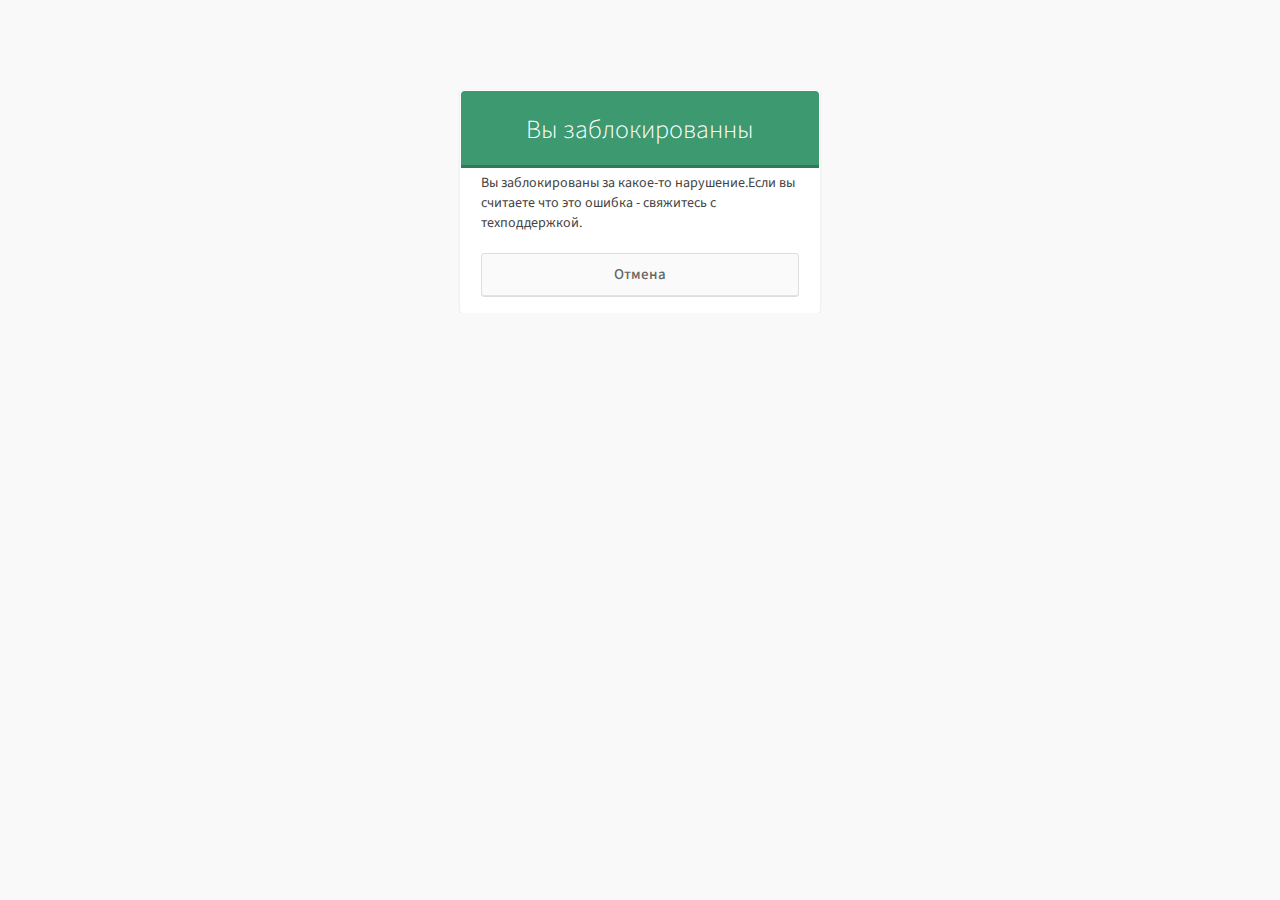
<file: AdminLTE/block.html>
<!DOCTYPE html>
<html class="">
    <head>
        <meta charset="UTF-8">
        <title>Вы заблокированы</title>
        <meta content='width=device-width, initial-scale=1, maximum-scale=1, user-scalable=no' name='viewport'>
        <!-- bootstrap 3.0.2 -->
        <link href="css/bootstrap.min.css" rel="stylesheet" type="text/css" />
        <!-- font Awesome -->
        <link href="css/font-awesome.min.css" rel="stylesheet" type="text/css" />
        <!-- Theme style -->
        <link href="css/AdminLTE.css" rel="stylesheet" type="text/css" />
        <link href="css/custom_main.css" rel="stylesheet" type="text/css" />

        <!-- HTML5 Shim and Respond.js IE8 support of HTML5 elements and media queries -->
        <!-- WARNING: Respond.js doesn't work if you view the page via file:// -->
        <!--[if lt IE 9]>
          <script src="https://oss.maxcdn.com/libs/html5shiv/3.7.0/html5shiv.js"></script>
          <script src="https://oss.maxcdn.com/libs/respond.js/1.3.0/respond.min.js"></script>
        <![endif]-->
    </head>
    <body class="">

        <div class="form-box form_box_custom" >
            <div class="header">Вы заблокированны</div>
            <form action="index.html" method="post">
                <div class="body ">
                    <p>Вы заблокированы за какое-то нарушение.Если вы считаете что это ошибка - свяжитесь с техподдержкой.</p>
                </div>
                <div class="footer">                                                               
                    <button type="submit" class="btn  btn-default btn-block ">Отмена</button>
                </div>
            </form>


        </div>


        <!-- jQuery 2.0.2 -->
        <script src="http://ajax.googleapis.com/ajax/libs/jquery/2.0.2/jquery.min.js"></script>
        <!-- Bootstrap -->
        <script src="js/bootstrap.min.js" type="text/javascript"></script>        

    </body>
</html>
</file>
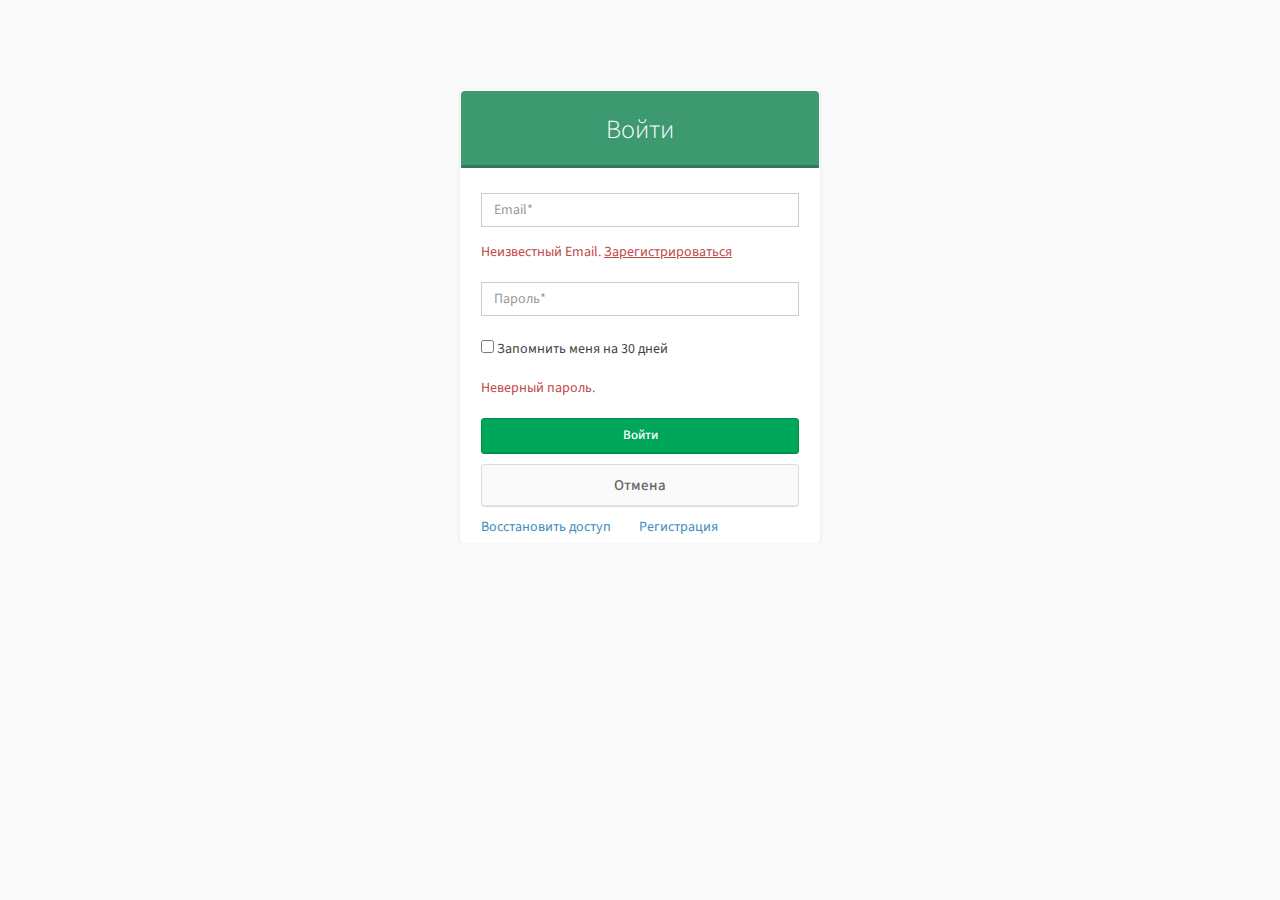
<file: AdminLTE/login.html>
<!DOCTYPE html>
<html class="">
    <head>
        <meta charset="UTF-8">
        <title>Log in</title>
        <meta content='width=device-width, initial-scale=1, maximum-scale=1, user-scalable=no' name='viewport'>
        <!-- bootstrap 3.0.2 -->
        <link href="css/bootstrap.min.css" rel="stylesheet" type="text/css" />
        <!-- font Awesome -->
        <link href="css/font-awesome.min.css" rel="stylesheet" type="text/css" />
        <!-- Theme style -->
        <link href="css/AdminLTE.css" rel="stylesheet" type="text/css" />
        <link href="css/custom_main.css" rel="stylesheet" type="text/css" />

        <!-- HTML5 Shim and Respond.js IE8 support of HTML5 elements and media queries -->
        <!-- WARNING: Respond.js doesn't work if you view the page via file:// -->
        <!--[if lt IE 9]>
          <script src="https://oss.maxcdn.com/libs/html5shiv/3.7.0/html5shiv.js"></script>
          <script src="https://oss.maxcdn.com/libs/respond.js/1.3.0/respond.min.js"></script>
        <![endif]-->
    </head>
    <body class="">

        <div class="form-box form_box_custom" >
            <div class="header">Войти</div>
            <form action="index.html" method="post">
                <div class="body ">
                    <div class="form-group">
                        <input type="text" name="userid" class="form-control" placeholder="Email*"/>
                    </div>
                    <p class="error">Неизвестный Email. <a href="#">Зарегистрироваться</a></p>
                    <div class="form-group">
                        <input type="password" name="password" class="form-control" placeholder="Пароль*"/>
                    </div>          
                    <div class="form-group">
                        <input type="checkbox" name="remember_me"/> Запомнить меня на 30 дней
                    </div>
                    <p class="error">Неверный пароль.</p>

                </div>
                <div class="footer">                                                               
                    <button type="submit" class="btn btn-success btn-sm btn-block ">Войти</button>  
                    <button type="submit" class="btn  btn-default btn-block ">Отмена</button>  

                    <a href="#" class="restore_access">Восстановить доступ</a>
                    <a href="register.html" class="text-center">Регистрация</a>
                </div>
            </form>


        </div>


        <!-- jQuery 2.0.2 -->
        <script src="http://ajax.googleapis.com/ajax/libs/jquery/2.0.2/jquery.min.js"></script>
        <!-- Bootstrap -->
        <script src="js/bootstrap.min.js" type="text/javascript"></script>        

    </body>
</html>
</file>
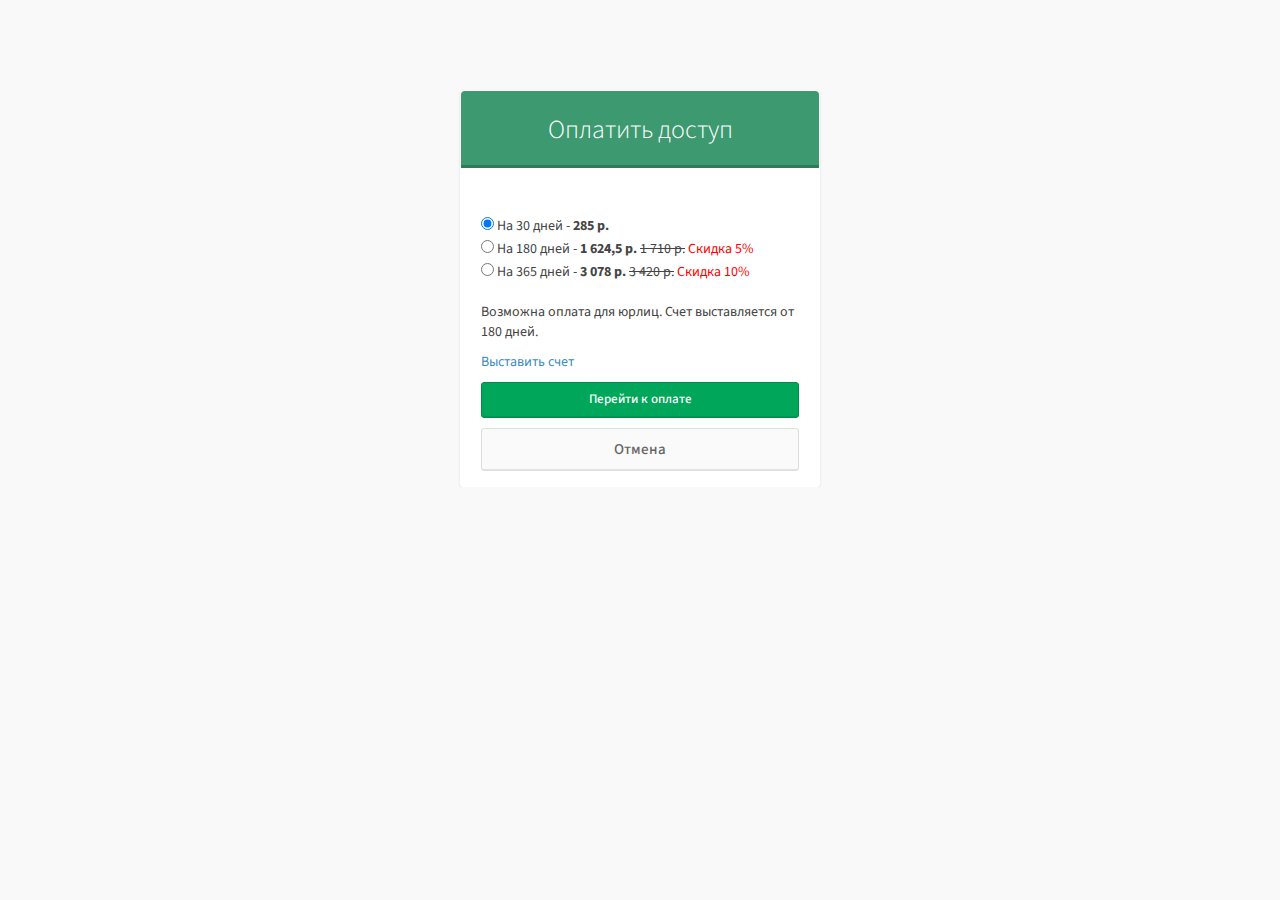
<file: AdminLTE/payment.html>
<!DOCTYPE html>
<html class="">
    <head>
        <meta charset="UTF-8">
        <title>Оплатить доступ</title>
        <meta content='width=device-width, initial-scale=1, maximum-scale=1, user-scalable=no' name='viewport'>
        <!-- bootstrap 3.0.2 -->
        <link href="css/bootstrap.min.css" rel="stylesheet" type="text/css" />
        <!-- font Awesome -->
        <link href="css/font-awesome.min.css" rel="stylesheet" type="text/css" />
        <!-- Theme style -->
        <link href="css/AdminLTE.css" rel="stylesheet" type="text/css" />
        <link href="css/custom_main.css" rel="stylesheet" type="text/css" />

        <!-- HTML5 Shim and Respond.js IE8 support of HTML5 elements and media queries -->
        <!-- WARNING: Respond.js doesn't work if you view the page via file:// -->
        <!--[if lt IE 9]>
          <script src="https://oss.maxcdn.com/libs/html5shiv/3.7.0/html5shiv.js"></script>
          <script src="https://oss.maxcdn.com/libs/respond.js/1.3.0/respond.min.js"></script>
        <![endif]-->
    </head>
    <body class="">

        <div class="form-box form_box_custom" >
            <div class="header">Оплатить доступ</div>
            <form action="index.html" method="post">
                <div class="body ">
                   <br><br>
                    
                        <input type="radio" name="gender" value="male" checked> На 30 дней - <strong>285 р.</strong><br>
                        <input type="radio" name="gender" value="female"> На 180 дней - <strong>1 624,5 р.</strong> <strike>1 710 р.</strike> <span class="red">Скидка 5%</span><br>
                        <input type="radio" name="gender" value="female"> На 365 дней - <strong>3 078 р.</strong> <strike>3 420 р.</strike> <span class="red">Скидка 10%</span><br><br>
                   
                    <p class="comment">Возможна оплата для юрлиц. Счет выставляется от 180 дней.</p>
                    <a href="#">Выставить счет</a>
                </div>
                <div class="footer">                                                               
                    <button type="submit" class="btn btn-success btn-sm btn-block ">Перейти к оплате</button>  
                    <button type="submit" class="btn  btn-default btn-block ">Отмена</button>
                </div>
            </form>


        </div>


        <!-- jQuery 2.0.2 -->
        <script src="http://ajax.googleapis.com/ajax/libs/jquery/2.0.2/jquery.min.js"></script>
        <!-- Bootstrap -->
        <script src="js/bootstrap.min.js" type="text/javascript"></script>        

    </body>
</html>
</file>
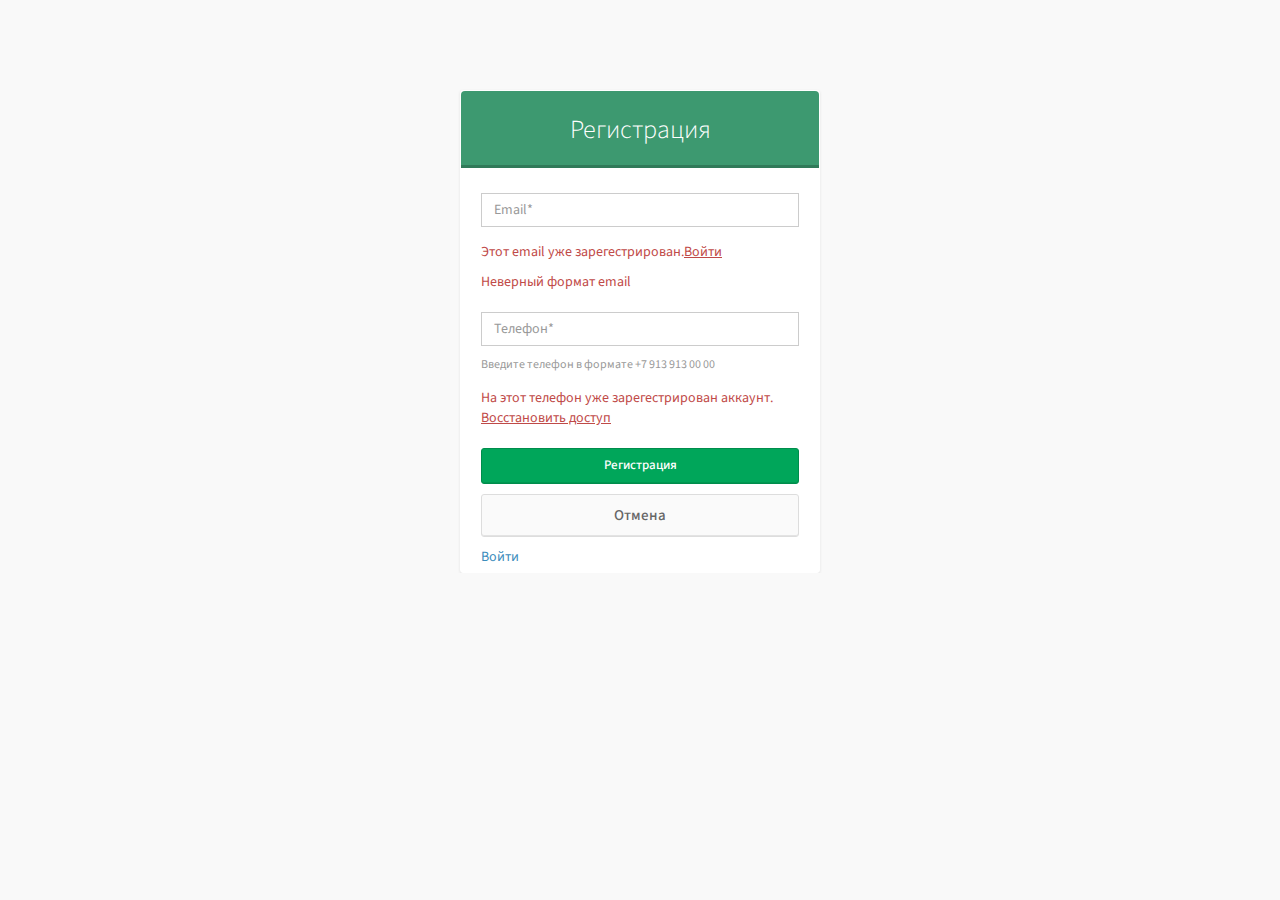
<file: AdminLTE/register.html>
<!DOCTYPE html>
<html class="">
    <head>
        <meta charset="UTF-8">
        <title>Регистрация</title>
        <meta content='width=device-width, initial-scale=1, maximum-scale=1, user-scalable=no' name='viewport'>
        <!-- bootstrap 3.0.2 -->
        <link href="css/bootstrap.min.css" rel="stylesheet" type="text/css" />
        <!-- font Awesome -->
        <link href="css/font-awesome.min.css" rel="stylesheet" type="text/css" />
        <!-- Theme style -->
        <link href="css/AdminLTE.css" rel="stylesheet" type="text/css" />
        <link href="css/custom_main.css" rel="stylesheet" type="text/css" />

        <!-- HTML5 Shim and Respond.js IE8 support of HTML5 elements and media queries -->
        <!-- WARNING: Respond.js doesn't work if you view the page via file:// -->
        <!--[if lt IE 9]>
          <script src="https://oss.maxcdn.com/libs/html5shiv/3.7.0/html5shiv.js"></script>
          <script src="https://oss.maxcdn.com/libs/respond.js/1.3.0/respond.min.js"></script>
        <![endif]-->
    </head>
    <body class="">

        <div class="form-box form_box_custom" >
            <div class="header">Регистрация</div>
            <form action="index.html" method="post">
                <div class="body ">
                    <div class="form-group">
                        <input type="text" name="userid" class="form-control" placeholder="Email*"/>
                    </div>
                    <p class="error">Этот email уже зарегестрирован.<a href="#">Войти</a></p>
                    <p class="error">Неверный формат email</p>

                    <div class="form-group">
                        <input type="password" name="password" class="form-control" placeholder="Телефон*"/>
                    <p class="settings_comments">Введите телефон в формате +7 913 913 00 00</p>
                    </div>          
                    <p class="error">На этот телефон уже зарегестрирован аккаунт. <a href="#">Восстановить доступ</a></p>
                </div>
                <div class="footer">                                                               
                    <button type="submit" class="btn btn-success btn-sm btn-block ">Регистрация</button>  
                    <button type="submit" class="btn  btn-default btn-block ">Отмена</button>  

                    <a href="#" class="">Войти</a>
                </div>
            </form>


        </div>


        <!-- jQuery 2.0.2 -->
        <script src="http://ajax.googleapis.com/ajax/libs/jquery/2.0.2/jquery.min.js"></script>
        <!-- Bootstrap -->
        <script src="js/bootstrap.min.js" type="text/javascript"></script>        

    </body>
</html>
</file>
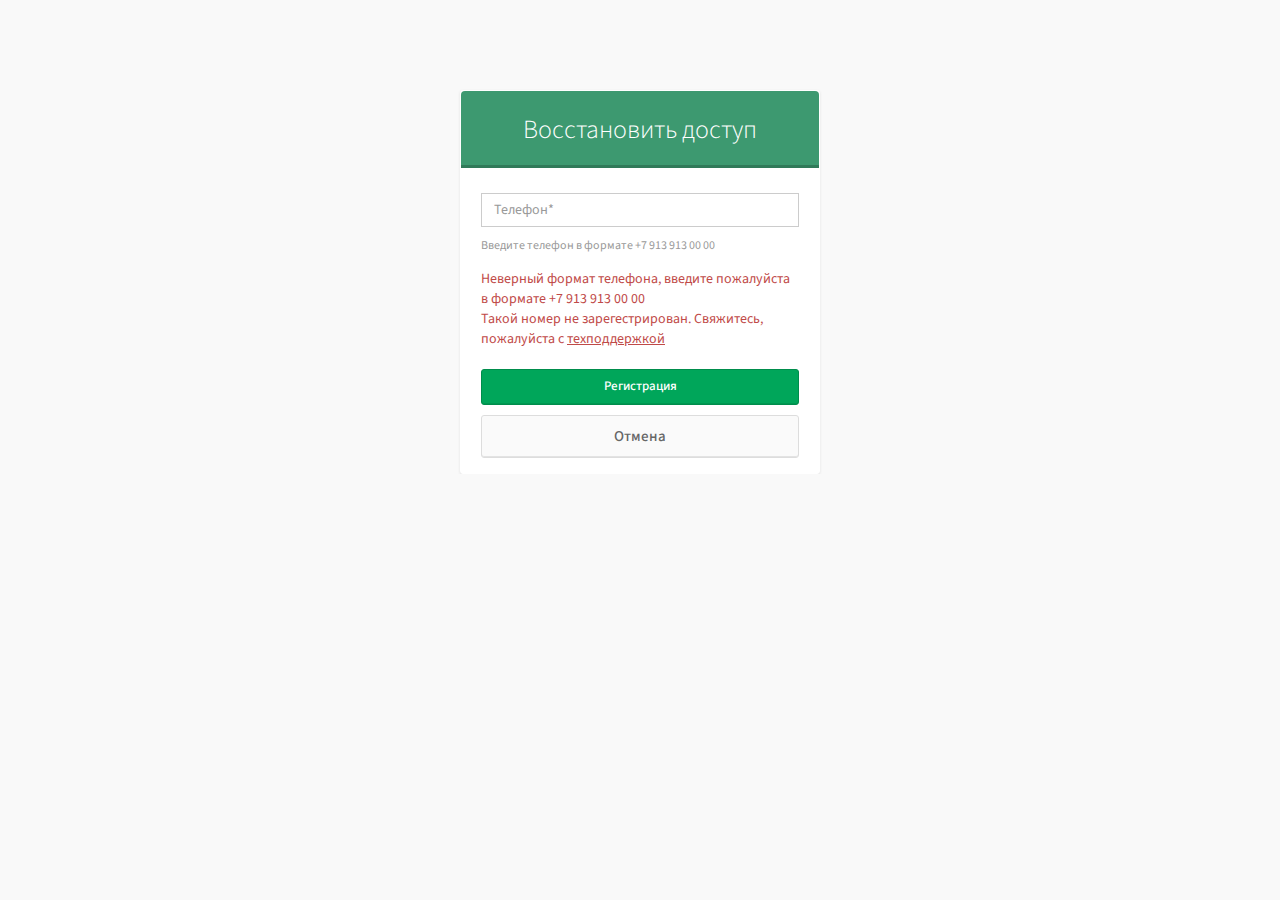
<file: AdminLTE/restore_access.html>
<!DOCTYPE html>
<html class="">
    <head>
        <meta charset="UTF-8">
        <title>Восстановить доступ</title>
        <meta content='width=device-width, initial-scale=1, maximum-scale=1, user-scalable=no' name='viewport'>
        <!-- bootstrap 3.0.2 -->
        <link href="css/bootstrap.min.css" rel="stylesheet" type="text/css" />
        <!-- font Awesome -->
        <link href="css/font-awesome.min.css" rel="stylesheet" type="text/css" />
        <!-- Theme style -->
        <link href="css/AdminLTE.css" rel="stylesheet" type="text/css" />
        <link href="css/custom_main.css" rel="stylesheet" type="text/css" />

        <!-- HTML5 Shim and Respond.js IE8 support of HTML5 elements and media queries -->
        <!-- WARNING: Respond.js doesn't work if you view the page via file:// -->
        <!--[if lt IE 9]>
          <script src="https://oss.maxcdn.com/libs/html5shiv/3.7.0/html5shiv.js"></script>
          <script src="https://oss.maxcdn.com/libs/respond.js/1.3.0/respond.min.js"></script>
        <![endif]-->
    </head>
    <body class="">

        <div class="form-box form_box_custom" >
            <div class="header">Восстановить доступ</div>
            <form action="index.html" method="post">
                <div class="body ">
                   
                    <div class="form-group">
                        <input type="password" name="tel" class="form-control" placeholder="Телефон*"/>
                    <p class="settings_comments">Введите телефон в формате +7 913 913 00 00</p>
                    </div>          
                    <div class="error">Неверный формат телефона, введите пожалуйста в формате +7 913 913 00 00</div>
                    <p class="error">Такой номер не зарегестрирован. Свяжитесь, пожалуйста с  <a href="#">техподдержкой</a></p>
                </div>
                <div class="footer">                                                               
                    <button type="submit" class="btn btn-success btn-sm btn-block ">Регистрация</button>  
                    <button type="submit" class="btn  btn-default btn-block ">Отмена</button>
                </div>
            </form>


        </div>


        <!-- jQuery 2.0.2 -->
        <script src="http://ajax.googleapis.com/ajax/libs/jquery/2.0.2/jquery.min.js"></script>
        <!-- Bootstrap -->
        <script src="js/bootstrap.min.js" type="text/javascript"></script>        

    </body>
</html>
</file>
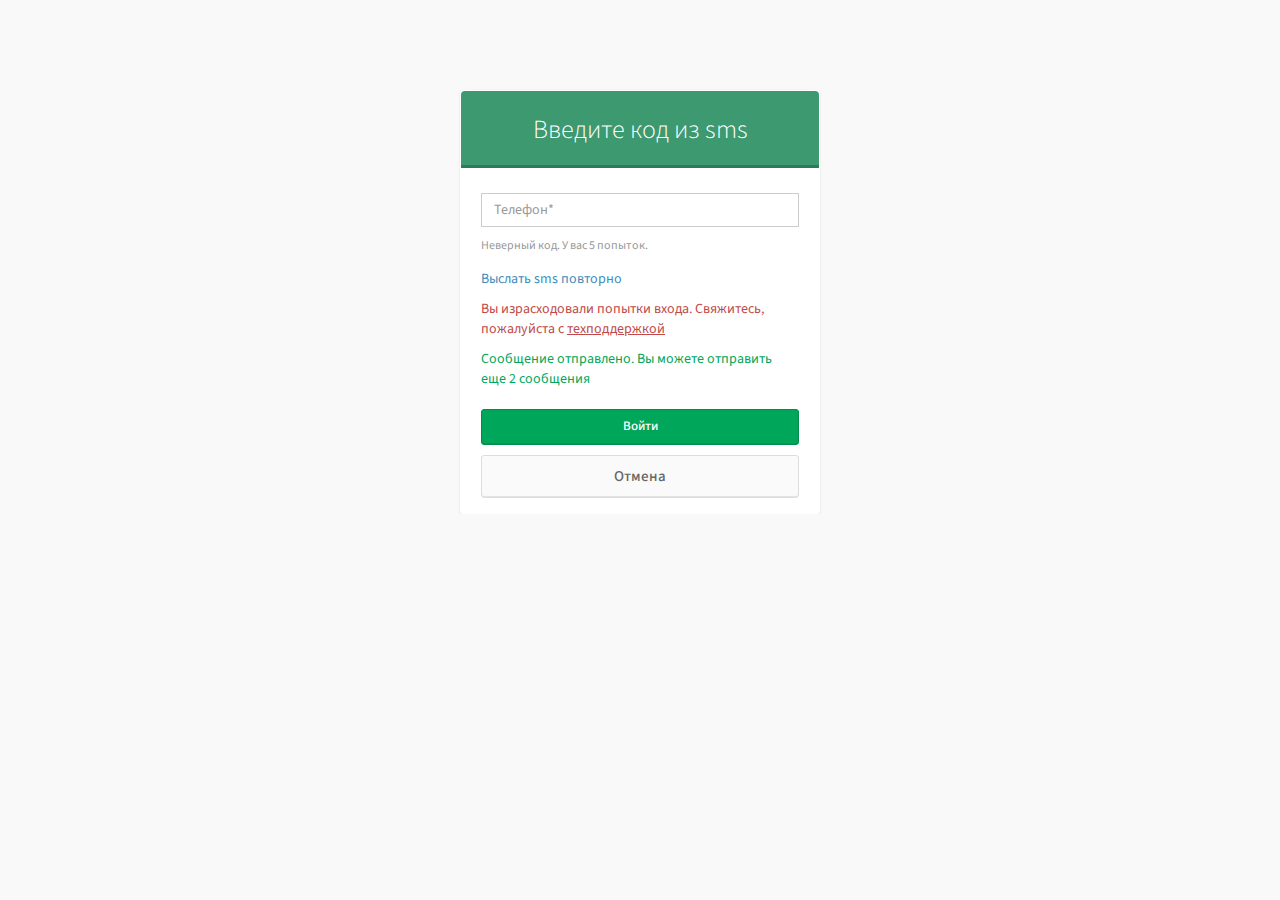
<file: AdminLTE/sms.html>
<!DOCTYPE html>
<html class="">
    <head>
        <meta charset="UTF-8">
        <title>Введите код из sms</title>
        <meta content='width=device-width, initial-scale=1, maximum-scale=1, user-scalable=no' name='viewport'>
        <!-- bootstrap 3.0.2 -->
        <link href="css/bootstrap.min.css" rel="stylesheet" type="text/css" />
        <!-- font Awesome -->
        <link href="css/font-awesome.min.css" rel="stylesheet" type="text/css" />
        <!-- Theme style -->
        <link href="css/AdminLTE.css" rel="stylesheet" type="text/css" />
        <link href="css/custom_main.css" rel="stylesheet" type="text/css" />

        <!-- HTML5 Shim and Respond.js IE8 support of HTML5 elements and media queries -->
        <!-- WARNING: Respond.js doesn't work if you view the page via file:// -->
        <!--[if lt IE 9]>
          <script src="https://oss.maxcdn.com/libs/html5shiv/3.7.0/html5shiv.js"></script>
          <script src="https://oss.maxcdn.com/libs/respond.js/1.3.0/respond.min.js"></script>
        <![endif]-->
    </head>
    <body class="">

        <div class="form-box form_box_custom" >
            <div class="header">Введите код из sms</div>
            <form action="index.html" method="post">
                <div class="body ">
                   
                    <div class="form-group">
                        <input type="password" name="tel" class="form-control" placeholder="Телефон*"/>
                    <p class="settings_comments">Неверный код. У вас 5 попыток.</p>
                    </div>    
                    <p><a href="#">Выслать sms повторно</a></p>
                    <p class="error">Вы израсходовали попытки входа. Свяжитесь, пожалуйста c <a href="#">техподдержкой</a></p>
                    <p class="success">Сообщение отправлено. Вы можете отправить еще 2 сообщения</p>
                </div>
                <div class="footer">                                                               
                    <button type="submit" class="btn btn-success btn-sm btn-block ">Войти</button>  
                    <button type="submit" class="btn  btn-default btn-block ">Отмена</button>
                </div>
            </form>


        </div>


        <!-- jQuery 2.0.2 -->
        <script src="http://ajax.googleapis.com/ajax/libs/jquery/2.0.2/jquery.min.js"></script>
        <!-- Bootstrap -->
        <script src="js/bootstrap.min.js" type="text/javascript"></script>        

    </body>
</html>
</file>
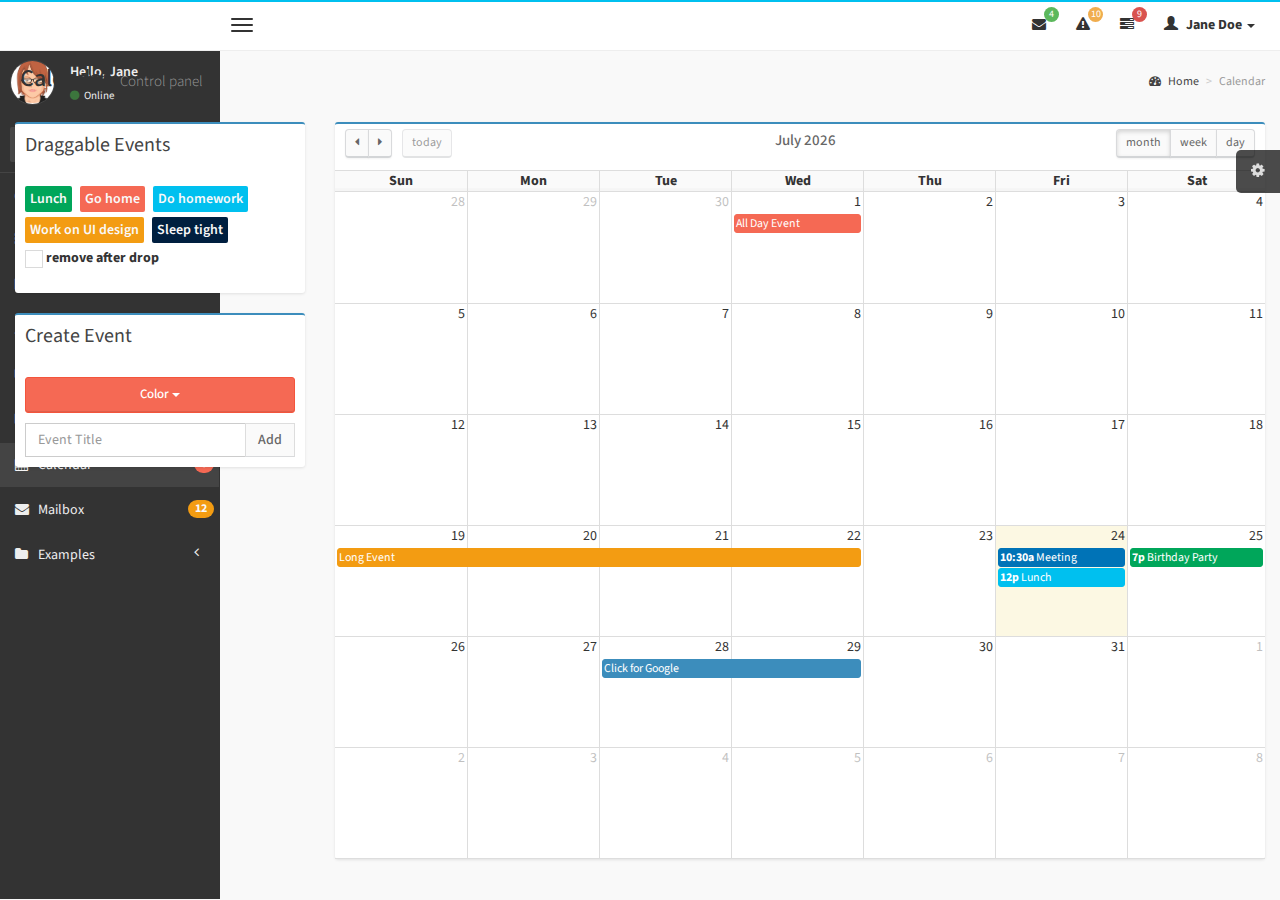
<file: AdminLTE/pages/calendar.html>
<!DOCTYPE html>
<html>
    <head>
        <meta charset="UTF-8">
        <title>AdminLTE | Calendar</title>
        <meta content='width=device-width, initial-scale=1, maximum-scale=1, user-scalable=no' name='viewport'>
        <!-- bootstrap 3.0.2 -->
        <link href="../css/bootstrap.min.css" rel="stylesheet" type="text/css" />
        <!-- font Awesome -->
        <link href="../css/font-awesome.min.css" rel="stylesheet" type="text/css" />
        <!-- Ionicons -->
        <link href="../css/ionicons.min.css" rel="stylesheet" type="text/css" />
        <!-- fullCalendar -->
        <link href="../css/fullcalendar/fullcalendar.css" rel="stylesheet" type="text/css" />
        <link href="../css/fullcalendar/fullcalendar.print.css" rel="stylesheet" type="text/css" media='print' />
        <!-- Theme style -->
        <link href="../css/AdminLTE.css" rel="stylesheet" type="text/css" />
        
        <!-- HTML5 Shim and Respond.js IE8 support of HTML5 elements and media queries -->
        <!-- WARNING: Respond.js doesn't work if you view the page via file:// -->
        <!--[if lt IE 9]>
          <script src="https://oss.maxcdn.com/libs/html5shiv/3.7.0/html5shiv.js"></script>
          <script src="https://oss.maxcdn.com/libs/respond.js/1.3.0/respond.min.js"></script>
        <![endif]-->
    </head>
    <body class="skin-black">
        <!-- header logo: style can be found in header.less -->
        <header class="header">
            <a href="../index.html" class="logo">
                <!-- Add the class icon to your logo image or logo icon to add the margining -->
                AdminLTE
            </a>
            <!-- Header Navbar: style can be found in header.less -->
            <nav class="navbar navbar-static-top" role="navigation">
                <!-- Sidebar toggle button-->
                <a href="#" class="navbar-btn sidebar-toggle" data-toggle="offcanvas" role="button">
                    <span class="sr-only">Toggle navigation</span>
                    <span class="icon-bar"></span>
                    <span class="icon-bar"></span>
                    <span class="icon-bar"></span>
                </a>
                <div class="navbar-right">
                    <ul class="nav navbar-nav">
                        <!-- Messages: style can be found in dropdown.less-->
                        <li class="dropdown messages-menu">
                            <a href="#" class="dropdown-toggle" data-toggle="dropdown">
                                <i class="fa fa-envelope"></i>
                                <span class="label label-success">4</span>
                            </a>
                            <ul class="dropdown-menu">
                                <li class="header">You have 4 messages</li>
                                <li>
                                    <!-- inner menu: contains the actual data -->
                                    <ul class="menu">
                                        <li><!-- start message -->
                                            <a href="#">
                                                <div class="pull-left">
                                                    <img src="../img/avatar3.png" class="img-circle" alt="User Image"/>
                                                </div>
                                                <h4>
                                                    Support Team
                                                    <small><i class="fa fa-clock-o"></i> 5 mins</small>
                                                </h4>
                                                <p>Why not buy a new awesome theme?</p>
                                            </a>
                                        </li><!-- end message -->
                                        <li>
                                            <a href="#">
                                                <div class="pull-left">
                                                    <img src="../img/avatar2.png" class="img-circle" alt="user image"/>
                                                </div>
                                                <h4>
                                                    AdminLTE Design Team
                                                    <small><i class="fa fa-clock-o"></i> 2 hours</small>
                                                </h4>
                                                <p>Why not buy a new awesome theme?</p>
                                            </a>
                                        </li>
                                        <li>
                                            <a href="#">
                                                <div class="pull-left">
                                                    <img src="../img/avatar.png" class="img-circle" alt="user image"/>
                                                </div>
                                                <h4>
                                                    Developers
                                                    <small><i class="fa fa-clock-o"></i> Today</small>
                                                </h4>
                                                <p>Why not buy a new awesome theme?</p>
                                            </a>
                                        </li>
                                        <li>
                                            <a href="#">
                                                <div class="pull-left">
                                                    <img src="../img/avatar2.png" class="img-circle" alt="user image"/>
                                                </div>
                                                <h4>
                                                    Sales Department
                                                    <small><i class="fa fa-clock-o"></i> Yesterday</small>
                                                </h4>
                                                <p>Why not buy a new awesome theme?</p>
                                            </a>
                                        </li>
                                        <li>
                                            <a href="#">
                                                <div class="pull-left">
                                                    <img src="../img/avatar.png" class="img-circle" alt="user image"/>
                                                </div>
                                                <h4>
                                                    Reviewers
                                                    <small><i class="fa fa-clock-o"></i> 2 days</small>
                                                </h4>
                                                <p>Why not buy a new awesome theme?</p>
                                            </a>
                                        </li>
                                    </ul>
                                </li>
                                <li class="footer"><a href="#">See All Messages</a></li>
                            </ul>
                        </li>
                        <!-- Notifications: style can be found in dropdown.less -->
                        <li class="dropdown notifications-menu">
                            <a href="#" class="dropdown-toggle" data-toggle="dropdown">
                                <i class="fa fa-warning"></i>
                                <span class="label label-warning">10</span>
                            </a>
                            <ul class="dropdown-menu">
                                <li class="header">You have 10 notifications</li>
                                <li>
                                    <!-- inner menu: contains the actual data -->
                                    <ul class="menu">
                                        <li>
                                            <a href="#">
                                                <i class="ion ion-ios7-people info"></i> 5 new members joined today
                                            </a>
                                        </li>
                                        <li>
                                            <a href="#">
                                                <i class="fa fa-warning danger"></i> Very long description here that may not fit into the page and may cause design problems
                                            </a>
                                        </li>
                                        <li>
                                            <a href="#">
                                                <i class="fa fa-users warning"></i> 5 new members joined
                                            </a>
                                        </li>

                                        <li>
                                            <a href="#">
                                                <i class="ion ion-ios7-cart success"></i> 25 sales made
                                            </a>
                                        </li>
                                        <li>
                                            <a href="#">
                                                <i class="ion ion-ios7-person danger"></i> You changed your username
                                            </a>
                                        </li>
                                    </ul>
                                </li>
                                <li class="footer"><a href="#">View all</a></li>
                            </ul>
                        </li>
                        <!-- Tasks: style can be found in dropdown.less -->
                        <li class="dropdown tasks-menu">
                            <a href="#" class="dropdown-toggle" data-toggle="dropdown">
                                <i class="fa fa-tasks"></i>
                                <span class="label label-danger">9</span>
                            </a>
                            <ul class="dropdown-menu">
                                <li class="header">You have 9 tasks</li>
                                <li>
                                    <!-- inner menu: contains the actual data -->
                                    <ul class="menu">
                                        <li><!-- Task item -->
                                            <a href="#">
                                                <h3>
                                                    Design some buttons
                                                    <small class="pull-right">20%</small>
                                                </h3>
                                                <div class="progress xs">
                                                    <div class="progress-bar progress-bar-aqua" style="width: 20%" role="progressbar" aria-valuenow="20" aria-valuemin="0" aria-valuemax="100">
                                                        <span class="sr-only">20% Complete</span>
                                                    </div>
                                                </div>
                                            </a>
                                        </li><!-- end task item -->
                                        <li><!-- Task item -->
                                            <a href="#">
                                                <h3>
                                                    Create a nice theme
                                                    <small class="pull-right">40%</small>
                                                </h3>
                                                <div class="progress xs">
                                                    <div class="progress-bar progress-bar-green" style="width: 40%" role="progressbar" aria-valuenow="20" aria-valuemin="0" aria-valuemax="100">
                                                        <span class="sr-only">40% Complete</span>
                                                    </div>
                                                </div>
                                            </a>
                                        </li><!-- end task item -->
                                        <li><!-- Task item -->
                                            <a href="#">
                                                <h3>
                                                    Some task I need to do
                                                    <small class="pull-right">60%</small>
                                                </h3>
                                                <div class="progress xs">
                                                    <div class="progress-bar progress-bar-red" style="width: 60%" role="progressbar" aria-valuenow="20" aria-valuemin="0" aria-valuemax="100">
                                                        <span class="sr-only">60% Complete</span>
                                                    </div>
                                                </div>
                                            </a>
                                        </li><!-- end task item -->
                                        <li><!-- Task item -->
                                            <a href="#">
                                                <h3>
                                                    Make beautiful transitions
                                                    <small class="pull-right">80%</small>
                                                </h3>
                                                <div class="progress xs">
                                                    <div class="progress-bar progress-bar-yellow" style="width: 80%" role="progressbar" aria-valuenow="20" aria-valuemin="0" aria-valuemax="100">
                                                        <span class="sr-only">80% Complete</span>
                                                    </div>
                                                </div>
                                            </a>
                                        </li><!-- end task item -->
                                    </ul>
                                </li>
                                <li class="footer">
                                    <a href="#">View all tasks</a>
                                </li>
                            </ul>
                        </li>
                        <!-- User Account: style can be found in dropdown.less -->
                        <li class="dropdown user user-menu">
                            <a href="#" class="dropdown-toggle" data-toggle="dropdown">
                                <i class="glyphicon glyphicon-user"></i>
                                <span>Jane Doe <i class="caret"></i></span>
                            </a>
                            <ul class="dropdown-menu">
                                <!-- User image -->
                                <li class="user-header bg-light-blue">
                                    <img src="../img/avatar3.png" class="img-circle" alt="User Image" />
                                    <p>
                                        Jane Doe - Web Developer
                                        <small>Member since Nov. 2012</small>
                                    </p>
                                </li>
                                <!-- Menu Body -->
                                <li class="user-body">
                                    <div class="col-xs-4 text-center">
                                        <a href="#">Followers</a>
                                    </div>
                                    <div class="col-xs-4 text-center">
                                        <a href="#">Sales</a>
                                    </div>
                                    <div class="col-xs-4 text-center">
                                        <a href="#">Friends</a>
                                    </div>
                                </li>
                                <!-- Menu Footer-->
                                <li class="user-footer">
                                    <div class="pull-left">
                                        <a href="#" class="btn btn-default btn-flat">Profile</a>
                                    </div>
                                    <div class="pull-right">
                                        <a href="#" class="btn btn-default btn-flat">Sign out</a>
                                    </div>
                                </li>
                            </ul>
                        </li>
                    </ul>
                </div>
            </nav>
        </header>
        <div class="wrapper row-offcanvas row-offcanvas-left">
            <!-- Left side column. contains the logo and sidebar -->
            <aside class="left-side sidebar-offcanvas">                
                <!-- sidebar: style can be found in sidebar.less -->
                <section class="sidebar">
                    <!-- Sidebar user panel -->
                    <div class="user-panel">
                        <div class="pull-left image">
                            <img src="../img/avatar3.png" class="img-circle" alt="User Image" />
                        </div>
                        <div class="pull-left info">
                            <p>Hello, Jane</p>

                            <a href="#"><i class="fa fa-circle text-success"></i> Online</a>
                        </div>
                    </div>
                    <!-- search form -->
                    <form action="#" method="get" class="sidebar-form">
                        <div class="input-group">
                            <input type="text" name="q" class="form-control" placeholder="Search..."/>
                            <span class="input-group-btn">
                                <button type='submit' name='seach' id='search-btn' class="btn btn-flat"><i class="fa fa-search"></i></button>
                            </span>
                        </div>
                    </form>
                    <!-- /.search form -->
                    <!-- sidebar menu: : style can be found in sidebar.less -->
                    <ul class="sidebar-menu">
                        <li>
                            <a href="../index.html">
                                <i class="fa fa-dashboard"></i> <span>Dashboard</span>
                            </a>
                        </li>
                        <li>
                            <a href="widgets.html">
                                <i class="fa fa-th"></i> <span>Widgets</span> <small class="badge pull-right bg-green">new</small>
                            </a>
                        </li>
                        <li class="treeview">
                            <a href="#">
                                <i class="fa fa-bar-chart-o"></i>
                                <span>Charts</span>
                                <i class="fa fa-angle-left pull-right"></i>
                            </a>
                            <ul class="treeview-menu">
                                <li><a href="charts/morris.html"><i class="fa fa-angle-double-right"></i> Morris</a></li>
                                <li><a href="charts/flot.html"><i class="fa fa-angle-double-right"></i> Flot</a></li>
                                <li><a href="charts/inline.html"><i class="fa fa-angle-double-right"></i> Inline charts</a></li>
                            </ul>
                        </li>
                        <li class="treeview">
                            <a href="#">
                                <i class="fa fa-laptop"></i>
                                <span>UI Elements</span>
                                <i class="fa fa-angle-left pull-right"></i>
                            </a>
                            <ul class="treeview-menu">
                                <li><a href="UI/general.html"><i class="fa fa-angle-double-right"></i> General</a></li>
                                <li><a href="UI/icons.html"><i class="fa fa-angle-double-right"></i> Icons</a></li>
                                <li><a href="UI/buttons.html"><i class="fa fa-angle-double-right"></i> Buttons</a></li>
                                <li><a href="UI/sliders.html"><i class="fa fa-angle-double-right"></i> Sliders</a></li>
                                <li><a href="UI/timeline.html"><i class="fa fa-angle-double-right"></i> Timeline</a></li>
                            </ul>
                        </li>
                        <li class="treeview">
                            <a href="#">
                                <i class="fa fa-edit"></i> <span>Forms</span>
                                <i class="fa fa-angle-left pull-right"></i>
                            </a>
                            <ul class="treeview-menu">
                                <li><a href="forms/general.html"><i class="fa fa-angle-double-right"></i> General Elements</a></li>
                                <li><a href="forms/advanced.html"><i class="fa fa-angle-double-right"></i> Advanced Elements</a></li>
                                <li><a href="forms/editors.html"><i class="fa fa-angle-double-right"></i> Editors</a></li>                                
                            </ul>
                        </li>
                        <li class="treeview">
                            <a href="#">
                                <i class="fa fa-table"></i> <span>Tables</span>
                                <i class="fa fa-angle-left pull-right"></i>
                            </a>
                            <ul class="treeview-menu">
                                <li><a href="tables/simple.html"><i class="fa fa-angle-double-right"></i> Simple tables</a></li>
                                <li><a href="tables/data.html"><i class="fa fa-angle-double-right"></i> Data tables</a></li>
                            </ul>
                        </li>
                        <li class="active">
                            <a href="calendar.html">
                                <i class="fa fa-calendar"></i> <span>Calendar</span>
                                <small class="badge pull-right bg-red">3</small>
                            </a>
                        </li>
                        <li>
                            <a href="mailbox.html">
                                <i class="fa fa-envelope"></i> <span>Mailbox</span>
                                <small class="badge pull-right bg-yellow">12</small>
                            </a>
                        </li>
                        <li class="treeview">
                            <a href="#">
                                <i class="fa fa-folder"></i> <span>Examples</span>
                                <i class="fa fa-angle-left pull-right"></i>
                            </a>
                            <ul class="treeview-menu">
                                <li><a href="examples/invoice.html"><i class="fa fa-angle-double-right"></i> Invoice</a></li>
                                <li><a href="examples/login.html"><i class="fa fa-angle-double-right"></i> Login</a></li>
                                <li><a href="examples/register.html"><i class="fa fa-angle-double-right"></i> Register</a></li>
                                <li><a href="examples/lockscreen.html"><i class="fa fa-angle-double-right"></i> Lockscreen</a></li>
                                <li><a href="examples/404.html"><i class="fa fa-angle-double-right"></i> 404 Error</a></li>
                                <li><a href="examples/500.html"><i class="fa fa-angle-double-right"></i> 500 Error</a></li>                                
                                <li><a href="examples/blank.html"><i class="fa fa-angle-double-right"></i> Blank Page</a></li>
                            </ul>
                        </li>
                    </ul>
                </section>
                <!-- /.sidebar -->
            </aside>

            <!-- Right side column. Contains the navbar and content of the page -->
            <aside class="right-side">                
                <!-- Content Header (Page header) -->
                <section class="content-header">
                    <h1>
                        Calendar
                        <small>Control panel</small>
                    </h1>
                    <ol class="breadcrumb">
                        <li><a href="#"><i class="fa fa-dashboard"></i> Home</a></li>
                        <li class="active">Calendar</li>
                    </ol>
                </section>

                <!-- Main content -->
                <section class="content">


                    <div class="row">
                        <div class="col-md-3">
                            <div class="box box-primary">
                                <div class="box-header">
                                    <h4 class="box-title">Draggable Events</h4>
                                </div>
                                <div class="box-body">
                                    <!-- the events -->
                                    <div id='external-events'>                                        
                                        <div class='external-event bg-green'>Lunch</div>
                                        <div class='external-event bg-red'>Go home</div>
                                        <div class='external-event bg-aqua'>Do homework</div>
                                        <div class='external-event bg-yellow'>Work on UI design</div>
                                        <div class='external-event bg-navy'>Sleep tight</div>
                                        <p>
                                            <input type='checkbox' id='drop-remove' /> <label for='drop-remove'>remove after drop</label>
                                        </p>
                                    </div>
                                </div><!-- /.box-body -->
                            </div><!-- /. box -->
                            <div class="box box-primary">
                                <div class="box-header">
                                    <h3 class="box-title">Create Event</h3>
                                </div>
                                <div class="box-body">
                                    <div class="btn-group" style="width: 100%; margin-bottom: 10px;">
                                        <button type="button" id="color-chooser-btn" class="btn btn-danger btn-block btn-sm dropdown-toggle" data-toggle="dropdown">Color <span class="caret"></span></button>
                                        <ul class="dropdown-menu" id="color-chooser">
                                            <li><a class="text-green" href="#"><i class="fa fa-square"></i> Green</a></li>
                                            <li><a class="text-blue" href="#"><i class="fa fa-square"></i> Blue</a></li>                                            
                                            <li><a class="text-navy" href="#"><i class="fa fa-square"></i> Navy</a></li>                                            
                                            <li><a class="text-yellow" href="#"><i class="fa fa-square"></i> Yellow</a></li>
                                            <li><a class="text-orange" href="#"><i class="fa fa-square"></i> Orange</a></li>
                                            <li><a class="text-aqua" href="#"><i class="fa fa-square"></i> Aqua</a></li>
                                            <li><a class="text-red" href="#"><i class="fa fa-square"></i> Red</a></li>
                                            <li><a class="text-fuchsia" href="#"><i class="fa fa-square"></i> Fuchsia</a></li>
                                            <li><a class="text-purple" href="#"><i class="fa fa-square"></i> Purple</a></li>
                                        </ul>
                                    </div><!-- /btn-group -->
                                    <div class="input-group">                                          
                                        <input id="new-event" type="text" class="form-control" placeholder="Event Title">
                                        <div class="input-group-btn">
                                            <button id="add-new-event" type="button" class="btn btn-default btn-flat">Add</button>
                                        </div><!-- /btn-group -->
                                    </div><!-- /input-group -->
                                </div>
                            </div>
                        </div><!-- /.col -->
                        <div class="col-md-9">
                            <div class="box box-primary">                                
                                <div class="box-body no-padding">
                                    <!-- THE CALENDAR -->
                                    <div id="calendar"></div>
                                </div><!-- /.box-body -->
                            </div><!-- /. box -->
                        </div><!-- /.col -->
                    </div><!-- /.row -->  


                </section><!-- /.content -->
            </aside><!-- /.right-side -->
        </div><!-- ./wrapper -->


        <!-- jQuery 2.0.2 -->
        <script src="http://ajax.googleapis.com/ajax/libs/jquery/2.0.2/jquery.min.js"></script>
        <!-- jQuery UI 1.10.3 -->
        <script src="../js/jquery-ui-1.10.3.min.js" type="text/javascript"></script>
        <!-- Bootstrap -->
        <script src="../js/bootstrap.min.js" type="text/javascript"></script>
        <!-- AdminLTE App -->
        <script src="../js/AdminLTE/app.js" type="text/javascript"></script>
        <!-- fullCalendar -->
        <script src="../js/plugins/fullcalendar/fullcalendar.min.js" type="text/javascript"></script>
        <!-- Page specific script -->
        <script type="text/javascript">
            $(function() {

                /* initialize the external events
                 -----------------------------------------------------------------*/
                function ini_events(ele) {
                    ele.each(function() {

                        // create an Event Object (http://arshaw.com/fullcalendar/docs/event_data/Event_Object/)
                        // it doesn't need to have a start or end
                        var eventObject = {
                            title: $.trim($(this).text()) // use the element's text as the event title
                        };

                        // store the Event Object in the DOM element so we can get to it later
                        $(this).data('eventObject', eventObject);

                        // make the event draggable using jQuery UI
                        $(this).draggable({
                            zIndex: 1070,
                            revert: true, // will cause the event to go back to its
                            revertDuration: 0  //  original position after the drag
                        });

                    });
                }
                ini_events($('#external-events div.external-event'));

                /* initialize the calendar
                 -----------------------------------------------------------------*/
                //Date for the calendar events (dummy data)
                var date = new Date();
                var d = date.getDate(),
                        m = date.getMonth(),
                        y = date.getFullYear();
                $('#calendar').fullCalendar({
                    header: {
                        left: 'prev,next today',
                        center: 'title',
                        right: 'month,agendaWeek,agendaDay'
                    },
                    buttonText: {//This is to add icons to the visible buttons
                        prev: "<span class='fa fa-caret-left'></span>",
                        next: "<span class='fa fa-caret-right'></span>",
                        today: 'today',
                        month: 'month',
                        week: 'week',
                        day: 'day'
                    },
                    //Random default events
                    events: [
                        {
                            title: 'All Day Event',
                            start: new Date(y, m, 1),
                            backgroundColor: "#f56954", //red 
                            borderColor: "#f56954" //red
                        },
                        {
                            title: 'Long Event',
                            start: new Date(y, m, d - 5),
                            end: new Date(y, m, d - 2),
                            backgroundColor: "#f39c12", //yellow
                            borderColor: "#f39c12" //yellow
                        },
                        {
                            title: 'Meeting',
                            start: new Date(y, m, d, 10, 30),
                            allDay: false,
                            backgroundColor: "#0073b7", //Blue
                            borderColor: "#0073b7" //Blue
                        },
                        {
                            title: 'Lunch',
                            start: new Date(y, m, d, 12, 0),
                            end: new Date(y, m, d, 14, 0),
                            allDay: false,
                            backgroundColor: "#00c0ef", //Info (aqua)
                            borderColor: "#00c0ef" //Info (aqua)
                        },
                        {
                            title: 'Birthday Party',
                            start: new Date(y, m, d + 1, 19, 0),
                            end: new Date(y, m, d + 1, 22, 30),
                            allDay: false,
                            backgroundColor: "#00a65a", //Success (green)
                            borderColor: "#00a65a" //Success (green)
                        },
                        {
                            title: 'Click for Google',
                            start: new Date(y, m, 28),
                            end: new Date(y, m, 29),
                            url: 'http://google.com/',
                            backgroundColor: "#3c8dbc", //Primary (light-blue)
                            borderColor: "#3c8dbc" //Primary (light-blue)
                        }
                    ],
                    editable: true,
                    droppable: true, // this allows things to be dropped onto the calendar !!!
                    drop: function(date, allDay) { // this function is called when something is dropped

                        // retrieve the dropped element's stored Event Object
                        var originalEventObject = $(this).data('eventObject');

                        // we need to copy it, so that multiple events don't have a reference to the same object
                        var copiedEventObject = $.extend({}, originalEventObject);

                        // assign it the date that was reported
                        copiedEventObject.start = date;
                        copiedEventObject.allDay = allDay;
                        copiedEventObject.backgroundColor = $(this).css("background-color");
                        copiedEventObject.borderColor = $(this).css("border-color");

                        // render the event on the calendar
                        // the last `true` argument determines if the event "sticks" (http://arshaw.com/fullcalendar/docs/event_rendering/renderEvent/)
                        $('#calendar').fullCalendar('renderEvent', copiedEventObject, true);

                        // is the "remove after drop" checkbox checked?
                        if ($('#drop-remove').is(':checked')) {
                            // if so, remove the element from the "Draggable Events" list
                            $(this).remove();
                        }

                    }
                });

                /* ADDING EVENTS */
                var currColor = "#f56954"; //Red by default
                //Color chooser button
                var colorChooser = $("#color-chooser-btn");
                $("#color-chooser > li > a").click(function(e) {
                    e.preventDefault();
                    //Save color
                    currColor = $(this).css("color");
                    //Add color effect to button
                    colorChooser
                            .css({"background-color": currColor, "border-color": currColor})
                            .html($(this).text()+' <span class="caret"></span>');
                });
                $("#add-new-event").click(function(e) {
                    e.preventDefault();
                    //Get value and make sure it is not null
                    var val = $("#new-event").val();
                    if (val.length == 0) {
                        return;
                    }

                    //Create event
                    var event = $("<div />");
                    event.css({"background-color": currColor, "border-color": currColor, "color": "#fff"}).addClass("external-event");
                    event.html(val);
                    $('#external-events').prepend(event);

                    //Add draggable funtionality
                    ini_events(event);

                    //Remove event from text input
                    $("#new-event").val("");
                });
            });
        </script>

    </body>
</html>
</file>
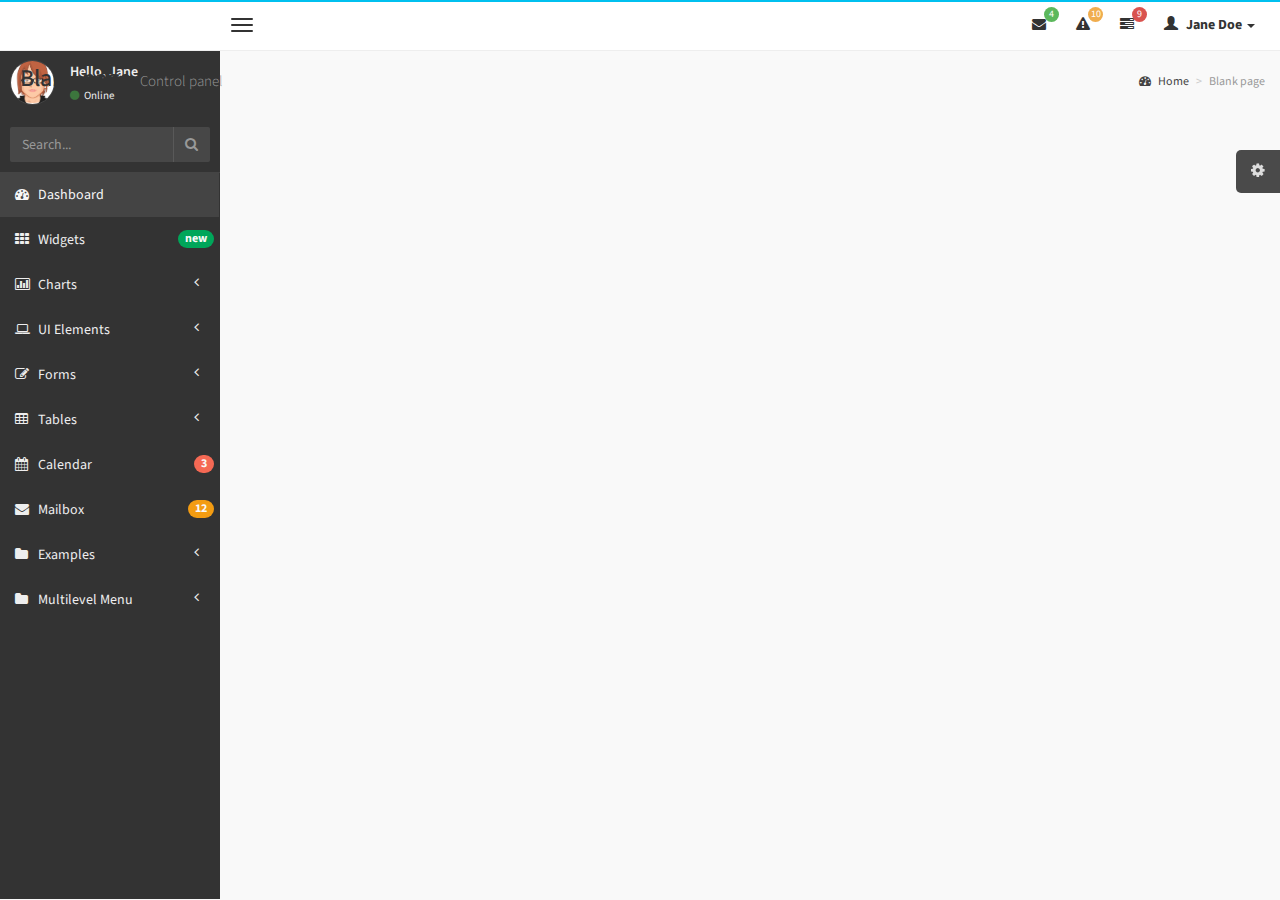
<file: AdminLTE/pages/empty.html>
<!DOCTYPE html>
<html>
    <head>
        <meta charset="UTF-8">
        <title>AdminLTE | Dashboard</title>
        <meta content='width=device-width, initial-scale=1, maximum-scale=1, user-scalable=no' name='viewport'>
        <!-- bootstrap 3.0.2 -->
        <link href="../css/bootstrap.min.css" rel="stylesheet" type="text/css" />
        <!-- font Awesome -->
        <link href="../css/font-awesome.min.css" rel="stylesheet" type="text/css" />
        <!-- Ionicons -->
        <link href="../css/ionicons.min.css" rel="stylesheet" type="text/css" />
        <!-- Theme style -->
        <link href="../css/AdminLTE.css" rel="stylesheet" type="text/css" />

        <!-- HTML5 Shim and Respond.js IE8 support of HTML5 elements and media queries -->
        <!-- WARNING: Respond.js doesn't work if you view the page via file:// -->
        <!--[if lt IE 9]>
          <script src="https://oss.maxcdn.com/libs/html5shiv/3.7.0/html5shiv.js"></script>
          <script src="https://oss.maxcdn.com/libs/respond.js/1.3.0/respond.min.js"></script>
        <![endif]-->
    </head>
    <body class="skin-black">
        <!-- header logo: style can be found in header.less -->
        <header class="header">
            <a href="../index.html" class="logo">
                <!-- Add the class icon to your logo image or logo icon to add the margining -->
                AdminLTE
            </a>
            <!-- Header Navbar: style can be found in header.less -->
            <nav class="navbar navbar-static-top" role="navigation">
                <!-- Sidebar toggle button-->
                <a href="#" class="navbar-btn sidebar-toggle" data-toggle="offcanvas" role="button">
                    <span class="sr-only">Toggle navigation</span>
                    <span class="icon-bar"></span>
                    <span class="icon-bar"></span>
                    <span class="icon-bar"></span>
                </a>
                <div class="navbar-right">
                    <ul class="nav navbar-nav">
                        <!-- Messages: style can be found in dropdown.less-->
                        <li class="dropdown messages-menu">
                            <a href="#" class="dropdown-toggle" data-toggle="dropdown">
                                <i class="fa fa-envelope"></i>
                                <span class="label label-success">4</span>
                            </a>
                            <ul class="dropdown-menu">
                                <li class="header">You have 4 messages</li>
                                <li>
                                    <!-- inner menu: contains the actual data -->
                                    <ul class="menu">
                                        <li><!-- start message -->
                                            <a href="#">
                                                <div class="pull-left">
                                                    <img src="../img/avatar3.png" class="img-circle" alt="User Image"/>
                                                </div>
                                                <h4>
                                                    Support Team
                                                    <small><i class="fa fa-clock-o"></i> 5 mins</small>
                                                </h4>
                                                <p>Why not buy a new awesome theme?</p>
                                            </a>
                                        </li><!-- end message -->
                                        <li>
                                            <a href="#">
                                                <div class="pull-left">
                                                    <img src="../img/avatar2.png" class="img-circle" alt="user image"/>
                                                </div>
                                                <h4>
                                                    AdminLTE Design Team
                                                    <small><i class="fa fa-clock-o"></i> 2 hours</small>
                                                </h4>
                                                <p>Why not buy a new awesome theme?</p>
                                            </a>
                                        </li>
                                        <li>
                                            <a href="#">
                                                <div class="pull-left">
                                                    <img src="../img/avatar.png" class="img-circle" alt="user image"/>
                                                </div>
                                                <h4>
                                                    Developers
                                                    <small><i class="fa fa-clock-o"></i> Today</small>
                                                </h4>
                                                <p>Why not buy a new awesome theme?</p>
                                            </a>
                                        </li>
                                        <li>
                                            <a href="#">
                                                <div class="pull-left">
                                                    <img src="../img/avatar2.png" class="img-circle" alt="user image"/>
                                                </div>
                                                <h4>
                                                    Sales Department
                                                    <small><i class="fa fa-clock-o"></i> Yesterday</small>
                                                </h4>
                                                <p>Why not buy a new awesome theme?</p>
                                            </a>
                                        </li>
                                        <li>
                                            <a href="#">
                                                <div class="pull-left">
                                                    <img src="../img/avatar.png" class="img-circle" alt="user image"/>
                                                </div>
                                                <h4>
                                                    Reviewers
                                                    <small><i class="fa fa-clock-o"></i> 2 days</small>
                                                </h4>
                                                <p>Why not buy a new awesome theme?</p>
                                            </a>
                                        </li>
                                    </ul>
                                </li>
                                <li class="footer"><a href="#">See All Messages</a></li>
                            </ul>
                        </li>
                        <!-- Notifications: style can be found in dropdown.less -->
                        <li class="dropdown notifications-menu">
                            <a href="#" class="dropdown-toggle" data-toggle="dropdown">
                                <i class="fa fa-warning"></i>
                                <span class="label label-warning">10</span>
                            </a>
                            <ul class="dropdown-menu">
                                <li class="header">You have 10 notifications</li>
                                <li>
                                    <!-- inner menu: contains the actual data -->
                                    <ul class="menu">
                                        <li>
                                            <a href="#">
                                                <i class="ion ion-ios7-people info"></i> 5 new members joined today
                                            </a>
                                        </li>
                                        <li>
                                            <a href="#">
                                                <i class="fa fa-warning danger"></i> Very long description here that may not fit into the page and may cause design problems
                                            </a>
                                        </li>
                                        <li>
                                            <a href="#">
                                                <i class="fa fa-users warning"></i> 5 new members joined
                                            </a>
                                        </li>

                                        <li>
                                            <a href="#">
                                                <i class="ion ion-ios7-cart success"></i> 25 sales made
                                            </a>
                                        </li>
                                        <li>
                                            <a href="#">
                                                <i class="ion ion-ios7-person danger"></i> You changed your username
                                            </a>
                                        </li>
                                    </ul>
                                </li>
                                <li class="footer"><a href="#">View all</a></li>
                            </ul>
                        </li>
                        <!-- Tasks: style can be found in dropdown.less -->
                        <li class="dropdown tasks-menu">
                            <a href="#" class="dropdown-toggle" data-toggle="dropdown">
                                <i class="fa fa-tasks"></i>
                                <span class="label label-danger">9</span>
                            </a>
                            <ul class="dropdown-menu">
                                <li class="header">You have 9 tasks</li>
                                <li>
                                    <!-- inner menu: contains the actual data -->
                                    <ul class="menu">
                                        <li><!-- Task item -->
                                            <a href="#">
                                                <h3>
                                                    Design some buttons
                                                    <small class="pull-right">20%</small>
                                                </h3>
                                                <div class="progress xs">
                                                    <div class="progress-bar progress-bar-aqua" style="width: 20%" role="progressbar" aria-valuenow="20" aria-valuemin="0" aria-valuemax="100">
                                                        <span class="sr-only">20% Complete</span>
                                                    </div>
                                                </div>
                                            </a>
                                        </li><!-- end task item -->
                                        <li><!-- Task item -->
                                            <a href="#">
                                                <h3>
                                                    Create a nice theme
                                                    <small class="pull-right">40%</small>
                                                </h3>
                                                <div class="progress xs">
                                                    <div class="progress-bar progress-bar-green" style="width: 40%" role="progressbar" aria-valuenow="20" aria-valuemin="0" aria-valuemax="100">
                                                        <span class="sr-only">40% Complete</span>
                                                    </div>
                                                </div>
                                            </a>
                                        </li><!-- end task item -->
                                        <li><!-- Task item -->
                                            <a href="#">
                                                <h3>
                                                    Some task I need to do
                                                    <small class="pull-right">60%</small>
                                                </h3>
                                                <div class="progress xs">
                                                    <div class="progress-bar progress-bar-red" style="width: 60%" role="progressbar" aria-valuenow="20" aria-valuemin="0" aria-valuemax="100">
                                                        <span class="sr-only">60% Complete</span>
                                                    </div>
                                                </div>
                                            </a>
                                        </li><!-- end task item -->
                                        <li><!-- Task item -->
                                            <a href="#">
                                                <h3>
                                                    Make beautiful transitions
                                                    <small class="pull-right">80%</small>
                                                </h3>
                                                <div class="progress xs">
                                                    <div class="progress-bar progress-bar-yellow" style="width: 80%" role="progressbar" aria-valuenow="20" aria-valuemin="0" aria-valuemax="100">
                                                        <span class="sr-only">80% Complete</span>
                                                    </div>
                                                </div>
                                            </a>
                                        </li><!-- end task item -->
                                    </ul>
                                </li>
                                <li class="footer">
                                    <a href="#">View all tasks</a>
                                </li>
                            </ul>
                        </li>
                        <!-- User Account: style can be found in dropdown.less -->
                        <li class="dropdown user user-menu">
                            <a href="#" class="dropdown-toggle" data-toggle="dropdown">
                                <i class="glyphicon glyphicon-user"></i>
                                <span>Jane Doe <i class="caret"></i></span>
                            </a>
                            <ul class="dropdown-menu">
                                <!-- User image -->
                                <li class="user-header bg-light-blue">
                                    <img src="../img/avatar3.png" class="img-circle" alt="User Image" />
                                    <p>
                                        Jane Doe - Web Developer
                                        <small>Member since Nov. 2012</small>
                                    </p>
                                </li>
                                <!-- Menu Body -->
                                <li class="user-body">
                                    <div class="col-xs-4 text-center">
                                        <a href="#">Followers</a>
                                    </div>
                                    <div class="col-xs-4 text-center">
                                        <a href="#">Sales</a>
                                    </div>
                                    <div class="col-xs-4 text-center">
                                        <a href="#">Friends</a>
                                    </div>
                                </li>
                                <!-- Menu Footer-->
                                <li class="user-footer">
                                    <div class="pull-left">
                                        <a href="#" class="btn btn-default btn-flat">Profile</a>
                                    </div>
                                    <div class="pull-right">
                                        <a href="#" class="btn btn-default btn-flat">Sign out</a>
                                    </div>
                                </li>
                            </ul>
                        </li>
                    </ul>
                </div>
            </nav>
        </header>
        <div class="wrapper row-offcanvas row-offcanvas-left">
            <!-- Left side column. contains the logo and sidebar -->
            <aside class="left-side sidebar-offcanvas">                
                <!-- sidebar: style can be found in sidebar.less -->
                <section class="sidebar">
                    <!-- Sidebar user panel -->
                    <div class="user-panel">
                        <div class="pull-left image">
                            <img src="../img/avatar3.png" class="img-circle" alt="User Image" />
                        </div>
                        <div class="pull-left info">
                            <p>Hello, Jane</p>

                            <a href="#"><i class="fa fa-circle text-success"></i> Online</a>
                        </div>
                    </div>
                    <!-- search form -->
                    <form action="#" method="get" class="sidebar-form">
                        <div class="input-group">
                            <input type="text" name="q" class="form-control" placeholder="Search..."/>
                            <span class="input-group-btn">
                                <button type='submit' name='seach' id='search-btn' class="btn btn-flat"><i class="fa fa-search"></i></button>
                            </span>
                        </div>
                    </form>
                    <!-- /.search form -->
                    <!-- sidebar menu: : style can be found in sidebar.less -->
                    <ul class="sidebar-menu">
                        <li class="active">
                            <a href="../index.html">
                                <i class="fa fa-dashboard"></i> <span>Dashboard</span>
                            </a>
                        </li>
                        <li>
                            <a href="widgets.html">
                                <i class="fa fa-th"></i> <span>Widgets</span> <small class="badge pull-right bg-green">new</small>
                            </a>
                        </li>
                        <li class="treeview">
                            <a href="#">
                                <i class="fa fa-bar-chart-o"></i>
                                <span>Charts</span>
                                <i class="fa fa-angle-left pull-right"></i>
                            </a>
                            <ul class="treeview-menu">
                                <li><a href="charts/morris.html"><i class="fa fa-angle-double-right"></i> Morris</a></li>
                                <li><a href="charts/flot.html"><i class="fa fa-angle-double-right"></i> Flot</a></li>
                                <li><a href="charts/inline.html"><i class="fa fa-angle-double-right"></i> Inline charts</a></li>
                            </ul>
                        </li>
                        <li class="treeview">
                            <a href="#">
                                <i class="fa fa-laptop"></i>
                                <span>UI Elements</span>
                                <i class="fa fa-angle-left pull-right"></i>
                            </a>
                            <ul class="treeview-menu">
                                <li><a href="UI/general.html"><i class="fa fa-angle-double-right"></i> General</a></li>
                                <li><a href="UI/icons.html"><i class="fa fa-angle-double-right"></i> Icons</a></li>
                                <li><a href="UI/buttons.html"><i class="fa fa-angle-double-right"></i> Buttons</a></li>
                                <li><a href="UI/sliders.html"><i class="fa fa-angle-double-right"></i> Sliders</a></li>
                                <li><a href="UI/timeline.html"><i class="fa fa-angle-double-right"></i> Timeline</a></li>
                            </ul>
                        </li>
                        <li class="treeview">
                            <a href="#">
                                <i class="fa fa-edit"></i> <span>Forms</span>
                                <i class="fa fa-angle-left pull-right"></i>
                            </a>
                            <ul class="treeview-menu">
                                <li><a href="forms/general.html"><i class="fa fa-angle-double-right"></i> General Elements</a></li>
                                <li><a href="forms/advanced.html"><i class="fa fa-angle-double-right"></i> Advanced Elements</a></li>
                                <li><a href="forms/editors.html"><i class="fa fa-angle-double-right"></i> Editors</a></li>                                
                            </ul>
                        </li>
                        <li class="treeview">
                            <a href="#">
                                <i class="fa fa-table"></i> <span>Tables</span>
                                <i class="fa fa-angle-left pull-right"></i>
                            </a>
                            <ul class="treeview-menu">
                                <li><a href="tables/simple.html"><i class="fa fa-angle-double-right"></i> Simple tables</a></li>
                                <li><a href="tables/data.html"><i class="fa fa-angle-double-right"></i> Data tables</a></li>
                            </ul>
                        </li>
                        <li>
                            <a href="calendar.html">
                                <i class="fa fa-calendar"></i> <span>Calendar</span>
                                <small class="badge pull-right bg-red">3</small>
                            </a>
                        </li>
                        <li>
                            <a href="mailbox.html">
                                <i class="fa fa-envelope"></i> <span>Mailbox</span>
                                <small class="badge pull-right bg-yellow">12</small>
                            </a>
                        </li>
                        <li class="treeview">
                            <a href="#">
                                <i class="fa fa-folder"></i> <span>Examples</span>
                                <i class="fa fa-angle-left pull-right"></i>
                            </a>
                            <ul class="treeview-menu">
                                <li><a href="examples/invoice.html"><i class="fa fa-angle-double-right"></i> Invoice</a></li>
                                <li><a href="examples/login.html"><i class="fa fa-angle-double-right"></i> Login</a></li>
                                <li><a href="examples/register.html"><i class="fa fa-angle-double-right"></i> Register</a></li>
                                <li><a href="examples/lockscreen.html"><i class="fa fa-angle-double-right"></i> Lockscreen</a></li>
                                <li><a href="examples/404.html"><i class="fa fa-angle-double-right"></i> 404 Error</a></li>
                                <li><a href="examples/500.html"><i class="fa fa-angle-double-right"></i> 500 Error</a></li>                                
                                <li><a href="examples/blank.html"><i class="fa fa-angle-double-right"></i> Blank Page</a></li>
                            </ul>
                        </li>
                        <li class="treeview">
                            <a href="#">
                                <i class="fa fa-folder"></i>  Multilevel Menu
                                <i class="fa fa-angle-left pull-right"></i>
                            </a>                            

                            <ul class="treeview-menu">
                                <li class="treeview">
                                    <a href="#">
                                        First level
                                        <i class="fa fa-angle-left pull-right"></i>
                                    </a>

                                    <ul class="treeview-menu">
                                        <li class="treeview">
                                            <a href="#">
                                                Second level
                                                <i class="fa fa-angle-left pull-right"></i>
                                            </a>

                                            <ul class="treeview-menu">
                                                <li>
                                                    <a href="#">Third level</a>
                                                </li>
                                            </ul>
                                        </li>
                                    </ul>
                                </li>
                            </ul>
                        </li>
                    </ul>
                </section>
                <!-- /.sidebar -->
            </aside>

            <!-- Right side column. Contains the navbar and content of the page -->
            <aside class="right-side">                
                <!-- Content Header (Page header) -->
                <section class="content-header">
                    <h1>
                        Blank page
                        <small>Control panel</small>
                    </h1>
                    <ol class="breadcrumb">
                        <li><a href="#"><i class="fa fa-dashboard"></i> Home</a></li>
                        <li class="active">Blank page</li>
                    </ol>
                </section>

                <!-- Main content -->
                <section class="content">


                </section><!-- /.content -->
            </aside><!-- /.right-side -->
        </div><!-- ./wrapper -->


        <!-- jQuery 2.0.2 -->
        <script src="http://ajax.googleapis.com/ajax/libs/jquery/2.0.2/jquery.min.js"></script>
        <!-- Bootstrap -->
        <script src="../js/bootstrap.min.js" type="text/javascript"></script>
        <!-- AdminLTE App -->
        <script src="../js/AdminLTE/app.js" type="text/javascript"></script>

    </body>
</html>
</file>
<file: AdminLTE/css/AdminLTE.css>
@import url(http://fonts.googleapis.com/css?family=Source+Sans+Pro:300,400,600,300italic,400italic,600italic);

@import url(http://fonts.googleapis.com/css?family=Kaushan+Script);
/*! 
 *   AdminLTE v1.0
 *   Author: AlmsaeedStudio.com
 *   License: Open source - MIT
 *           Please visit http://opensource.org/licenses/MIT for more information
!*/
/*
    Core: General style
----------------------------
*/
html,
body {
  overflow-x: hidden!important;
  font-family: 'Source Sans Pro', sans-serif;
  -webkit-font-smoothing: antialiased;
  min-height: 100%;
  background: #f9f9f9;
}
a {
  color: #3c8dbc;
}
a:hover,
a:active,
a:focus {
  outline: none;
  text-decoration: none;
  color: #72afd2;
}
/* Layouts */
.wrapper {
  min-height: 100%;
}
.wrapper:before,
.wrapper:after {
  display: table;
  content: " ";
}
.wrapper:after {
  clear: both;
}
/* Header */
body > .header {
  position: absolute;
  top: 0;
  left: 0;
  right: 0;
  z-index: 1030;
}
/* Define 2 column template */
.right-side,
.left-side {
  min-height: 100%;
  display: block;
}
/*right side - contins main content*/
.right-side {
  background-color: #f9f9f9;
  /*margin-left: 220px;*/
}
/*left side - contains sidebar*/
.left-side {
  position: absolute;
  width: 220px;
  top: 0;
}
@media screen and (min-width: 992px) {
  .left-side {
    top: 50px;
  }
  /*Right side strech mode*/
  .right-side.strech {
    margin-left: 0;
  }
  .right-side.strech > .content-header {
    margin-top: 0px;
  }
  /* Left side collapse */
  .left-side.collapse-left {
    left: -220px;
  }
}
/*Give content full width on xs screens*/
@media screen and (max-width: 992px) {
  .right-side {
    margin-left: 0;
  }
}
/*
    By default the layout is not fixed but if you add the class .fixed to the body element
    the sidebar and the navbar will automatically become poisitioned fixed
*/
body.fixed > .header,
body.fixed .left-side,
body.fixed .navbar {
  position: fixed;
}
body.fixed > .header {
  top: 0;
  right: 0;
  left: 0;
}
body.fixed .navbar {
  left: 0;
  right: 0;
}
body.fixed .wrapper {
  margin-top: 50px;
}
/* Content */
.content {
  padding: 20px 15px;
  background: #f9f9f9;
}
/* Utility */
/* H1 - H6 font */
h1,
h2,
h3,
h4,
h5,
h6,
.h1,
.h2,
.h3,
.h4,
.h5,
.h6 {
  font-family: 'Source Sans Pro', sans-serif;
}
/* Page Header */
.page-header {
  margin: 10px 0 20px 0;
  font-size: 22px;
}
.page-header > small {
  color: #666;
  display: block;
  margin-top: 5px;
}
/* All images should be responsive */
img {
  max-width: 100%important;
}
.sort-highlight {
  background: #f4f4f4;
  border: 1px dashed #ddd;
  margin-bottom: 10px;
}
/* 10px padding and margins */
.pad {
  padding: 10px;
}
.margin {
  margin: 10px;
}
/* Display inline */
.inline {
  display: inline;
  width: auto;
}
/* Background colors */
.bg-red,
.bg-yellow,
.bg-aqua,
.bg-blue,
.bg-light-blue,
.bg-green,
.bg-navy,
.bg-teal,
.bg-olive,
.bg-lime,
.bg-orange,
.bg-fuchsia,
.bg-purple,
.bg-maroon,
.bg-black {
  color: #f9f9f9 !important;
}
.bg-gray {
  background-color: #eaeaec !important;
}
.bg-black {
  background-color: #222222 !important;
}
.bg-red {
  background-color: #f56954 !important;
}
.bg-yellow {
  background-color: #f39c12 !important;
}
.bg-aqua {
  background-color: #00c0ef !important;
}
.bg-blue {
  background-color: #0073b7 !important;
}
.bg-light-blue {
  background-color: #3c8dbc !important;
}
.bg-green {
  background-color: #00a65a !important;
}
.bg-navy {
  background-color: #001f3f !important;
}
.bg-teal {
  background-color: #39cccc !important;
}
.bg-olive {
  background-color: #3d9970 !important;
}
.bg-lime {
  background-color: #01ff70 !important;
}
.bg-orange {
  background-color: #ff851b !important;
}
.bg-fuchsia {
  background-color: #f012be !important;
}
.bg-purple {
  background-color: #932ab6 !important;
}
.bg-maroon {
  background-color: #85144b !important;
}
/* Text colors */
.text-red {
  color: #f56954 !important;
}
.text-yellow {
  color: #f39c12 !important;
}
.text-aqua {
  color: #00c0ef !important;
}
.text-blue {
  color: #0073b7 !important;
}
.text-light-blue {
  color: #3c8dbc !important;
}
.text-green {
  color: #00a65a !important;
}
.text-navy {
  color: #001f3f !important;
}
.text-teal {
  color: #39cccc !important;
}
.text-olive {
  color: #3d9970 !important;
}
.text-lime {
  color: #01ff70 !important;
}
.text-orange {
  color: #ff851b !important;
}
.text-fuchsia {
  color: #f012be !important;
}
.text-purple {
  color: #932ab6 !important;
}
.text-maroon {
  color: #85144b !important;
}
/*Hide elements by display none only*/
.hide {
  display: none !important;
}
/* Remove borders */
.no-border {
  border: 0px !important;
}
/* Remove padding */
.no-padding {
  padding: 0px !important;
}
/* Remove margins */
.no-margin {
  margin: 0px !important;
}
/* Remove box shadow */
.no-shadow {
  box-shadow: none!important;
}
/* Don't display when printing */
@media print {
  .no-print {
    display: none;
  }
  .left-side,
  .header,
  .content-header {
    display: none;
  }
  .right-side {
    margin: 0;
  }
}
/* Remove border radius */
.flat {
  -webkit-border-radius: 0 !important;
  -moz-border-radius: 0 !important;
  border-radius: 0 !important;
}
/* Change the color of the striped tables */
.table-striped > tbody > tr:nth-child(odd) > td,
.table-striped > tbody > tr:nth-child(odd) > th {
  background-color: #f3f4f5;
}
/* .text-center in tables */
table.text-center td,
table.text-center th {
  text-align: center;
}
/* _fix for sparkline tooltip */
.jqstooltip {
  padding: 5px!important;
  width: auto!important;
  height: auto!important;
}
/*
    Components: navbar, logo and content header
-------------------------------------------------
*/
body > .header {
  position: relative;
  max-height: 100px;
  z-index: 1030;
}
body > .header .navbar {
  min-height: 50px;
  margin-bottom: 0;
  /*margin-left: 220px;*/
}
body > .header .navbar .sidebar-toggle {
  float: left;
  padding: 9px 5px;
  margin-top: 8px;
  margin-right: 0;
  margin-bottom: 8px;
  margin-left: 5px;
  background-color: transparent;
  background-image: none;
  border: 1px solid transparent;
  -webkit-border-radius: 0 !important;
  -moz-border-radius: 0 !important;
  border-radius: 0 !important;
}
body > .header .navbar .sidebar-toggle:hover .icon-bar {
  background: #f6f6f6;
}
body > .header .navbar .sidebar-toggle .icon-bar {
  display: block;
  width: 22px;
  height: 2px;
  -webkit-border-radius: 4px;
  -moz-border-radius: 4px;
  border-radius: 4px;
}
body > .header .navbar .sidebar-toggle .icon-bar + .icon-bar {
  margin-top: 4px;
}
body > .header .navbar .nav > li.user > a {
  font-weight: bold;
}
body > .header .navbar .nav > li.user > a > .fa,
body > .header .navbar .nav > li.user > a > .glyphicon,
body > .header .navbar .nav > li.user > a > .ion {
  margin-right: 5px;
}
body > .header .navbar .nav > li > a > .label {
  -webkit-border-radius: 50%;
  -moz-border-radius: 50%;
  border-radius: 50%;
  position: absolute;
  top: 7px;
  right: 2px;
  font-size: 10px;
  font-weight: normal;
  width: 15px;
  height: 15px;
  line-height: 1.0em;
  text-align: center;
  padding: 2px;
}
body > .header .navbar .nav > li > a:hover > .label {
  top: 3px;
}
body > .header .logo {
  float: left;
  font-size: 20px;
  line-height: 50px;
  text-align: center;
  padding: 0 10px;
  width: 220px;
  font-family: 'Kaushan Script', cursive;
  font-weight: 500;
  height: 50px;
  display: block;
}
body > .header .logo .icon {
  margin-right: 10px;
}
.right-side > .content-header {
  position: relative;
  padding: 15px 15px 10px 20px;
}
.right-side > .content-header > h1 {
  margin: 0;
  font-size: 24px;
}
.right-side > .content-header > h1 > small {
  font-size: 15px;
  display: inline-block;
  padding-left: 4px;
  font-weight: 300;
}
.right-side > .content-header > .breadcrumb {
  float: right;
  background: transparent;
  margin-top: 0px;
  margin-bottom: 0;
  font-size: 12px;
  padding: 7px 5px;
  position: absolute;
  top: 15px;
  right: 10px;
  -webkit-border-radius: 2px;
  -moz-border-radius: 2px;
  border-radius: 2px;
}
.right-side > .content-header > .breadcrumb > li > a {
  color: #444;
  text-decoration: none;
}
.right-side > .content-header > .breadcrumb > li > a > .fa,
.right-side > .content-header > .breadcrumb > li > a > .glyphicon,
.right-side > .content-header > .breadcrumb > li > a > .ion {
  margin-right: 5px;
}
.right-side > .content-header > .breadcrumb > li + li:before {
  content: '>\00a0';
}
@media screen and (max-width: 767px) {
  .right-side > .content-header > .breadcrumb {
    position: relative;
    margin-top: 5px;
    top: 0;
    right: 0;
    float: none;
    background: #efefef;
  }
}
@media (max-width: 767px) {
  .navbar .navbar-nav > li {
    float: left;
  }
  .navbar-nav {
    margin: 0;
    float: left;
  }
  .navbar-nav > li > a {
    padding-top: 15px;
    padding-bottom: 15px;
    line-height: 20px;
  }
  .navbar .navbar-right {
    float: right;
  }
}
@media screen and (max-width: 560px) {
  body > .header {
    position: relative;
  }
  body > .header .logo,
  body > .header .navbar {
    width: 100%;
    float: none;
    position: relative!important;
  }
  body > .header .navbar {
    margin: 0;
  }
  body.fixed > .header {
    position: fixed;
  }
  body.fixed > .wrapper,
  body.fixed .sidebar-offcanvas {
    margin-top: 100px!important;
  }
}
/*
    Component: Sidebar
--------------------------
*/
.sidebar {
  margin-bottom: 5px;
}
.sidebar .sidebar-form input:focus {
  -webkit-box-shadow: none;
  -moz-box-shadow: none;
  box-shadow: none;
  border-color: transparent!important;
}
.sidebar .sidebar-menu {
  list-style: none;
  margin: 0;
  padding: 0;
}
.sidebar .sidebar-menu > li {
  margin: 0;
  padding: 0;
}
.sidebar .sidebar-menu > li > a {
  padding: 12px 5px 12px 15px;
  display: block;
}
.sidebar .sidebar-menu > li > a > .fa,
.sidebar .sidebar-menu > li > a > .glyphicon,
.sidebar .sidebar-menu > li > a > .ion {
  width: 20px;
}
.sidebar .sidebar-menu .treeview-menu {
  display: none;
  list-style: none;
  padding: 0;
  margin: 0;
}
.sidebar .sidebar-menu .treeview-menu > li {
  margin: 0;
}
.sidebar .sidebar-menu .treeview-menu > li > a {
  padding: 5px 5px 5px 15px;
  display: block;
  font-size: 14px;
  margin: 0px 0px;
}
.sidebar .sidebar-menu .treeview-menu > li > a > .fa,
.sidebar .sidebar-menu .treeview-menu > li > a > .glyphicon,
.sidebar .sidebar-menu .treeview-menu > li > a > .ion {
  width: 20px;
}
.user-panel {
  padding: 10px;
}
.user-panel:before,
.user-panel:after {
  display: table;
  content: " ";
}
.user-panel:after {
  clear: both;
}
.user-panel > .image > img {
  width: 45px;
  height: 45px;
}
.user-panel > .info {
  font-weight: 600;
  padding: 5px 5px 5px 15px;
  font-size: 14px;
  line-height: 1;
}
.user-panel > .info > p {
  margin-bottom: 9px;
}
.user-panel > .info > a {
  text-decoration: none;
  padding-right: 5px;
  margin-top: 3px;
  font-size: 11px;
  font-weight: normal;
}
.user-panel > .info > a > .fa,
.user-panel > .info > a > .ion,
.user-panel > .info > a > .glyphicon {
  margin-right: 3px;
}
/*
 * Off Canvas
 * --------------------------------------------------
 *  Gives us the push menu effect
 */
@media screen and (max-width: 992px) {
  .relative {
    position: relative;
  }
  .row-offcanvas-right .sidebar-offcanvas {
    right: -220px;
  }
  .row-offcanvas-left .sidebar-offcanvas {
    left: -220px;
  }
  .row-offcanvas-right.active {
    right: 220px;
  }
  .row-offcanvas-left.active {
    left: 220px;
  }
  .sidebar-offcanvas {
    left: 0;
  }
  body.fixed .sidebar-offcanvas {
    margin-top: 50px;
    left: -220px;
  }
  body.fixed .row-offcanvas-left.active .navbar {
    left: 220px !important;
    right: 0;
  }
  body.fixed .row-offcanvas-left.active .sidebar-offcanvas {
    left: 0px;
  }
}
/* 
    Dropdown menus
----------------------------
*/
/*Dropdowns in general*/
.dropdown-menu {
  -webkit-box-shadow: 0px 3px 6px rgba(0, 0, 0, 0.1);
  -moz-box-shadow: 0px 3px 6px rgba(0, 0, 0, 0.1);
  box-shadow: 0px 3px 6px rgba(0, 0, 0, 0.1);
  z-index: 2300;
}
.dropdown-menu > li > a > .glyphicon,
.dropdown-menu > li > a > .fa,
.dropdown-menu > li > a > .ion {
  margin-right: 10px;
}
.dropdown-menu > li > a:hover {
  background-color: #3c8dbc;
  color: #f9f9f9;
}
/*Drodown in navbars*/
.skin-blue .navbar .dropdown-menu > li > a {
  color: #444444;
}
/*
    Navbar custom dropdown menu
------------------------------------
*/
.navbar-nav > .notifications-menu > .dropdown-menu,
.navbar-nav > .messages-menu > .dropdown-menu,
.navbar-nav > .tasks-menu > .dropdown-menu {
  width: 280px;
  padding: 0 0 0 0!important;
  margin: 0!important;
  top: 100%;
  border: 1px solid #dfdfdf;
  -webkit-border-radius: 4px !important;
  -moz-border-radius: 4px !important;
  border-radius: 4px !important;
}
.navbar-nav > .notifications-menu > .dropdown-menu > li.header,
.navbar-nav > .messages-menu > .dropdown-menu > li.header,
.navbar-nav > .tasks-menu > .dropdown-menu > li.header {
  -webkit-border-top-left-radius: 4px;
  -webkit-border-top-right-radius: 4px;
  -webkit-border-bottom-right-radius: 0;
  -webkit-border-bottom-left-radius: 0;
  -moz-border-radius-topleft: 4px;
  -moz-border-radius-topright: 4px;
  -moz-border-radius-bottomright: 0;
  -moz-border-radius-bottomleft: 0;
  border-top-left-radius: 4px;
  border-top-right-radius: 4px;
  border-bottom-right-radius: 0;
  border-bottom-left-radius: 0;
  background-color: #ffffff;
  padding: 7px 10px;
  border-bottom: 1px solid #f4f4f4;
  color: #444444;
  font-size: 14px;
}
.navbar-nav > .notifications-menu > .dropdown-menu > li.header:after,
.navbar-nav > .messages-menu > .dropdown-menu > li.header:after,
.navbar-nav > .tasks-menu > .dropdown-menu > li.header:after {
  bottom: 100%;
  left: 92%;
  border: solid transparent;
  content: " ";
  height: 0;
  width: 0;
  position: absolute;
  pointer-events: none;
  border-color: rgba(255, 255, 255, 0);
  border-bottom-color: #ffffff;
  border-width: 7px;
  margin-left: -7px;
}
.navbar-nav > .notifications-menu > .dropdown-menu > li.footer > a,
.navbar-nav > .messages-menu > .dropdown-menu > li.footer > a,
.navbar-nav > .tasks-menu > .dropdown-menu > li.footer > a {
  -webkit-border-top-left-radius: 0px;
  -webkit-border-top-right-radius: 0px;
  -webkit-border-bottom-right-radius: 4px;
  -webkit-border-bottom-left-radius: 4px;
  -moz-border-radius-topleft: 0px;
  -moz-border-radius-topright: 0px;
  -moz-border-radius-bottomright: 4px;
  -moz-border-radius-bottomleft: 4px;
  border-top-left-radius: 0px;
  border-top-right-radius: 0px;
  border-bottom-right-radius: 4px;
  border-bottom-left-radius: 4px;
  font-size: 12px;
  background-color: #f4f4f4;
  padding: 7px 10px;
  border-bottom: 1px solid #eeeeee;
  color: #444444;
  text-align: center;
}
.navbar-nav > .notifications-menu > .dropdown-menu > li.footer > a:hover,
.navbar-nav > .messages-menu > .dropdown-menu > li.footer > a:hover,
.navbar-nav > .tasks-menu > .dropdown-menu > li.footer > a:hover {
  background: #f4f4f4;
  text-decoration: none;
  font-weight: normal;
}
.navbar-nav > .notifications-menu > .dropdown-menu > li .menu,
.navbar-nav > .messages-menu > .dropdown-menu > li .menu,
.navbar-nav > .tasks-menu > .dropdown-menu > li .menu {
  margin: 0;
  padding: 0;
  list-style: none;
  overflow-x: hidden;
}
.navbar-nav > .notifications-menu > .dropdown-menu > li .menu > li > a,
.navbar-nav > .messages-menu > .dropdown-menu > li .menu > li > a,
.navbar-nav > .tasks-menu > .dropdown-menu > li .menu > li > a {
  display: block;
  white-space: nowrap;
  /* Prevent text from breaking */

  border-bottom: 1px solid #f4f4f4;
}
.navbar-nav > .notifications-menu > .dropdown-menu > li .menu > li > a:hover,
.navbar-nav > .messages-menu > .dropdown-menu > li .menu > li > a:hover,
.navbar-nav > .tasks-menu > .dropdown-menu > li .menu > li > a:hover {
  background: #f6f6f6;
  text-decoration: none;
}
.navbar-nav > .notifications-menu > .dropdown-menu > li .menu > li > a {
  font-size: 12px;
  color: #444444;
}
.navbar-nav > .notifications-menu > .dropdown-menu > li .menu > li > a > .glyphicon,
.navbar-nav > .notifications-menu > .dropdown-menu > li .menu > li > a > .fa,
.navbar-nav > .notifications-menu > .dropdown-menu > li .menu > li > a > .ion {
  font-size: 20px;
  width: 50px;
  text-align: center;
  padding: 15px 0px;
  margin-right: 5px;
  /* Default background and font colors */

  background: #00c0ef;
  color: #f9f9f9;
  /* Fallback for browsers that doesn't support rgba */

  color: rgba(255, 255, 255, 0.7);
}
.navbar-nav > .notifications-menu > .dropdown-menu > li .menu > li > a > .glyphicon.danger,
.navbar-nav > .notifications-menu > .dropdown-menu > li .menu > li > a > .fa.danger,
.navbar-nav > .notifications-menu > .dropdown-menu > li .menu > li > a > .ion.danger {
  background: #f56954;
}
.navbar-nav > .notifications-menu > .dropdown-menu > li .menu > li > a > .glyphicon.warning,
.navbar-nav > .notifications-menu > .dropdown-menu > li .menu > li > a > .fa.warning,
.navbar-nav > .notifications-menu > .dropdown-menu > li .menu > li > a > .ion.warning {
  background: #f39c12;
}
.navbar-nav > .notifications-menu > .dropdown-menu > li .menu > li > a > .glyphicon.success,
.navbar-nav > .notifications-menu > .dropdown-menu > li .menu > li > a > .fa.success,
.navbar-nav > .notifications-menu > .dropdown-menu > li .menu > li > a > .ion.success {
  background: #00a65a;
}
.navbar-nav > .notifications-menu > .dropdown-menu > li .menu > li > a > .glyphicon.info,
.navbar-nav > .notifications-menu > .dropdown-menu > li .menu > li > a > .fa.info,
.navbar-nav > .notifications-menu > .dropdown-menu > li .menu > li > a > .ion.info {
  background: #00c0ef;
}
.navbar-nav > .messages-menu > .dropdown-menu > li .menu > li > a {
  margin: 0px;
  line-height: 20px;
  padding: 10px 5px 10px 5px;
  -webkit-border-radius: 4px;
  -moz-border-radius: 4px;
  border-radius: 4px;
}
.navbar-nav > .messages-menu > .dropdown-menu > li .menu > li > a > div > img {
  margin: auto 10px auto auto;
  width: 40px;
  height: 40px;
  border: 1px solid #dddddd;
}
.navbar-nav > .messages-menu > .dropdown-menu > li .menu > li > a > h4 {
  padding: 0;
  margin: 0 0 0 45px;
  color: #444444;
  font-size: 15px;
}
.navbar-nav > .messages-menu > .dropdown-menu > li .menu > li > a > h4 > small {
  color: #999999;
  font-size: 10px;
  float: right;
}
.navbar-nav > .messages-menu > .dropdown-menu > li .menu > li > a > p {
  margin: 0 0 0 45px;
  font-size: 12px;
  color: #888888;
}
.navbar-nav > .messages-menu > .dropdown-menu > li .menu > li > a:before,
.navbar-nav > .messages-menu > .dropdown-menu > li .menu > li > a:after {
  display: table;
  content: " ";
}
.navbar-nav > .messages-menu > .dropdown-menu > li .menu > li > a:after {
  clear: both;
}
.navbar-nav > .tasks-menu > .dropdown-menu > li .menu > li > a {
  padding: 10px;
}
.navbar-nav > .tasks-menu > .dropdown-menu > li .menu > li > a > h3 {
  font-size: 14px;
  padding: 0;
  margin: 0 0 10px 0;
  color: #666666;
}
.navbar-nav > .tasks-menu > .dropdown-menu > li .menu > li > a > .progress {
  padding: 0;
  margin: 0;
}
.navbar-nav > .user-menu > .dropdown-menu {
  -webkit-border-radius: 0;
  -moz-border-radius: 0;
  border-radius: 0;
  padding: 1px 0 0 0;
  border-top-width: 0;
  width: 280px;
}
.navbar-nav > .user-menu > .dropdown-menu:after {
  bottom: 100%;
  right: 10px;
  border: solid transparent;
  content: " ";
  height: 0;
  width: 0;
  position: absolute;
  pointer-events: none;
  border-color: rgba(255, 255, 255, 0);
  border-bottom-color: #ffffff;
  border-width: 10px;
  margin-left: -10px;
}
.navbar-nav > .user-menu > .dropdown-menu > li.user-header {
  height: 175px;
  padding: 10px;
  background: #3c8dbc;
  text-align: center;
}
.navbar-nav > .user-menu > .dropdown-menu > li.user-header > img {
  z-index: 5;
  height: 90px;
  width: 90px;
  border: 8px solid;
  border-color: transparent;
  border-color: rgba(255, 255, 255, 0.2);
}
.navbar-nav > .user-menu > .dropdown-menu > li.user-header > p {
  z-index: 5;
  color: #f9f9f9;
  color: rgba(255, 255, 255, 0.8);
  font-size: 17px;
  text-shadow: 2px 2px 3px #333333;
  margin-top: 10px;
}
.navbar-nav > .user-menu > .dropdown-menu > li.user-header > p > small {
  display: block;
  font-size: 12px;
}
.navbar-nav > .user-menu > .dropdown-menu > li.user-body {
  padding: 15px;
  border-bottom: 1px solid #f4f4f4;
  border-top: 1px solid #dddddd;
}
.navbar-nav > .user-menu > .dropdown-menu > li.user-body:before,
.navbar-nav > .user-menu > .dropdown-menu > li.user-body:after {
  display: table;
  content: " ";
}
.navbar-nav > .user-menu > .dropdown-menu > li.user-body:after {
  clear: both;
}
.navbar-nav > .user-menu > .dropdown-menu > li.user-body > div > a {
  color: #0073b7;
}
.navbar-nav > .user-menu > .dropdown-menu > li.user-footer {
  background-color: #f9f9f9;
  padding: 10px;
}
.navbar-nav > .user-menu > .dropdown-menu > li.user-footer:before,
.navbar-nav > .user-menu > .dropdown-menu > li.user-footer:after {
  display: table;
  content: " ";
}
.navbar-nav > .user-menu > .dropdown-menu > li.user-footer:after {
  clear: both;
}
.navbar-nav > .user-menu > .dropdown-menu > li.user-footer .btn-default {
  color: #666666;
}
/* Add fade animation to dropdown menus */
.open > .dropdown-menu {
  animation-name: fadeAnimation;
  animation-duration: .7s;
  animation-iteration-count: 1;
  animation-timing-function: ease;
  animation-fill-mode: forwards;
  -webkit-animation-name: fadeAnimation;
  -webkit-animation-duration: .7s;
  -webkit-animation-iteration-count: 1;
  -webkit-animation-timing-function: ease;
  -webkit-animation-fill-mode: forwards;
  -moz-animation-name: fadeAnimation;
  -moz-animation-duration: .7s;
  -moz-animation-iteration-count: 1;
  -moz-animation-timing-function: ease;
  -moz-animation-fill-mode: forwards;
}
@keyframes fadeAnimation {
  from {
    opacity: 0;
    top: 120%;
  }
  to {
    opacity: 1;
    top: 100%;
  }
}
@-webkit-keyframes fadeAnimation {
  from {
    opacity: 0;
    top: 120%;
  }
  to {
    opacity: 1;
    top: 100%;
  }
}
/* Fix dropdown menu for small screens to display correctly on small screens */
@media screen and (max-width: 767px) {
  .navbar-nav > .notifications-menu > .dropdown-menu,
  .navbar-nav > .user-menu > .dropdown-menu,
  .navbar-nav > .tasks-menu > .dropdown-menu,
  .navbar-nav > .messages-menu > .dropdown-menu {
    position: absolute;
    top: 100%;
    right: 0;
    left: auto;
    border-right: 1px solid #dddddd;
    border-bottom: 1px solid #dddddd;
    border-left: 1px solid #dddddd;
    background: #ffffff;
  }
}
/* Fix menu positions on xs screens to appear correctly and fully */
@media screen and (max-width: 480px) {
  .navbar-nav > .notifications-menu > .dropdown-menu > li.header,
  .navbar-nav > .tasks-menu > .dropdown-menu > li.header,
  .navbar-nav > .messages-menu > .dropdown-menu > li.header {
    /* Remove arrow from the top */
  }
  .navbar-nav > .notifications-menu > .dropdown-menu > li.header:after,
  .navbar-nav > .tasks-menu > .dropdown-menu > li.header:after,
  .navbar-nav > .messages-menu > .dropdown-menu > li.header:after {
    border-width: 0px!important;
  }
  .navbar-nav > .tasks-menu > .dropdown-menu {
    position: absolute;
    right: -120px;
    left: auto;
  }
  .navbar-nav > .notifications-menu > .dropdown-menu {
    position: absolute;
    right: -170px;
    left: auto;
  }
  .navbar-nav > .messages-menu > .dropdown-menu {
    position: absolute;
    right: -210px;
    left: auto;
  }
}
/* 
   All form elements including input, select, textarea etc.
-----------------------------------------------------------------
*/
.form-control {
  -webkit-border-radius: 0px !important;
  -moz-border-radius: 0px !important;
  border-radius: 0px !important;
  box-shadow: none;
}
.form-control:focus {
  border-color: #3c8dbc !important;
  box-shadow: none;
}
.form-group.has-success label {
  color: #00a65a;
}
.form-group.has-success .form-control {
  border-color: #00a65a !important;
  box-shadow: none;
}
.form-group.has-warning label {
  color: #f39c12;
}
.form-group.has-warning .form-control {
  border-color: #f39c12 !important;
  box-shadow: none;
}
.form-group.has-error label {
  color: #f56954;
}
.form-group.has-error .form-control {
  border-color: #f56954 !important;
  box-shadow: none;
}
/* Input group */
.input-group .input-group-addon {
  border-radius: 0;
  background-color: #f4f4f4;
}
/* button groups */
.btn-group-vertical .btn.btn-flat:first-of-type,
.btn-group-vertical .btn.btn-flat:last-of-type {
  border-radius: 0;
}
/* Checkbox and radio inputs */
.checkbox,
.radio {
  padding-left: 0;
}
/* 
    Compenent: Progress bars
--------------------------------
*/
/* size variation */
.progress.sm {
  height: 10px;
}
.progress.xs {
  height: 7px;
}
/* Vertical bars */
.progress.vertical {
  position: relative;
  width: 30px;
  height: 200px;
  display: inline-block;
  margin-right: 10px;
}
.progress.vertical > .progress-bar {
  width: 100%!important;
  position: absolute;
  bottom: 0;
}
.progress.vertical.sm {
  width: 20px;
}
.progress.vertical.xs {
  width: 10px;
}
/* Remove margins from progress bars when put in a table */
.table tr > td .progress {
  margin: 0;
}
.progress-bar-light-blue,
.progress-bar-primary {
  background-color: #3c8dbc;
}
.progress-striped .progress-bar-light-blue,
.progress-striped .progress-bar-primary {
  background-image: -webkit-gradient(linear, 0 100%, 100% 0, color-stop(0.25, rgba(255, 255, 255, 0.15)), color-stop(0.25, transparent), color-stop(0.5, transparent), color-stop(0.5, rgba(255, 255, 255, 0.15)), color-stop(0.75, rgba(255, 255, 255, 0.15)), color-stop(0.75, transparent), to(transparent));
  background-image: -webkit-linear-gradient(45deg, rgba(255, 255, 255, 0.15) 25%, transparent 25%, transparent 50%, rgba(255, 255, 255, 0.15) 50%, rgba(255, 255, 255, 0.15) 75%, transparent 75%, transparent);
  background-image: -moz-linear-gradient(45deg, rgba(255, 255, 255, 0.15) 25%, transparent 25%, transparent 50%, rgba(255, 255, 255, 0.15) 50%, rgba(255, 255, 255, 0.15) 75%, transparent 75%, transparent);
  background-image: linear-gradient(45deg, rgba(255, 255, 255, 0.15) 25%, transparent 25%, transparent 50%, rgba(255, 255, 255, 0.15) 50%, rgba(255, 255, 255, 0.15) 75%, transparent 75%, transparent);
}
.progress-bar-green,
.progress-bar-success {
  background-color: #00a65a;
}
.progress-striped .progress-bar-green,
.progress-striped .progress-bar-success {
  background-image: -webkit-gradient(linear, 0 100%, 100% 0, color-stop(0.25, rgba(255, 255, 255, 0.15)), color-stop(0.25, transparent), color-stop(0.5, transparent), color-stop(0.5, rgba(255, 255, 255, 0.15)), color-stop(0.75, rgba(255, 255, 255, 0.15)), color-stop(0.75, transparent), to(transparent));
  background-image: -webkit-linear-gradient(45deg, rgba(255, 255, 255, 0.15) 25%, transparent 25%, transparent 50%, rgba(255, 255, 255, 0.15) 50%, rgba(255, 255, 255, 0.15) 75%, transparent 75%, transparent);
  background-image: -moz-linear-gradient(45deg, rgba(255, 255, 255, 0.15) 25%, transparent 25%, transparent 50%, rgba(255, 255, 255, 0.15) 50%, rgba(255, 255, 255, 0.15) 75%, transparent 75%, transparent);
  background-image: linear-gradient(45deg, rgba(255, 255, 255, 0.15) 25%, transparent 25%, transparent 50%, rgba(255, 255, 255, 0.15) 50%, rgba(255, 255, 255, 0.15) 75%, transparent 75%, transparent);
}
.progress-bar-aqua,
.progress-bar-info {
  background-color: #00c0ef;
}
.progress-striped .progress-bar-aqua,
.progress-striped .progress-bar-info {
  background-image: -webkit-gradient(linear, 0 100%, 100% 0, color-stop(0.25, rgba(255, 255, 255, 0.15)), color-stop(0.25, transparent), color-stop(0.5, transparent), color-stop(0.5, rgba(255, 255, 255, 0.15)), color-stop(0.75, rgba(255, 255, 255, 0.15)), color-stop(0.75, transparent), to(transparent));
  background-image: -webkit-linear-gradient(45deg, rgba(255, 255, 255, 0.15) 25%, transparent 25%, transparent 50%, rgba(255, 255, 255, 0.15) 50%, rgba(255, 255, 255, 0.15) 75%, transparent 75%, transparent);
  background-image: -moz-linear-gradient(45deg, rgba(255, 255, 255, 0.15) 25%, transparent 25%, transparent 50%, rgba(255, 255, 255, 0.15) 50%, rgba(255, 255, 255, 0.15) 75%, transparent 75%, transparent);
  background-image: linear-gradient(45deg, rgba(255, 255, 255, 0.15) 25%, transparent 25%, transparent 50%, rgba(255, 255, 255, 0.15) 50%, rgba(255, 255, 255, 0.15) 75%, transparent 75%, transparent);
}
.progress-bar-yellow,
.progress-bar-warning {
  background-color: #f39c12;
}
.progress-striped .progress-bar-yellow,
.progress-striped .progress-bar-warning {
  background-image: -webkit-gradient(linear, 0 100%, 100% 0, color-stop(0.25, rgba(255, 255, 255, 0.15)), color-stop(0.25, transparent), color-stop(0.5, transparent), color-stop(0.5, rgba(255, 255, 255, 0.15)), color-stop(0.75, rgba(255, 255, 255, 0.15)), color-stop(0.75, transparent), to(transparent));
  background-image: -webkit-linear-gradient(45deg, rgba(255, 255, 255, 0.15) 25%, transparent 25%, transparent 50%, rgba(255, 255, 255, 0.15) 50%, rgba(255, 255, 255, 0.15) 75%, transparent 75%, transparent);
  background-image: -moz-linear-gradient(45deg, rgba(255, 255, 255, 0.15) 25%, transparent 25%, transparent 50%, rgba(255, 255, 255, 0.15) 50%, rgba(255, 255, 255, 0.15) 75%, transparent 75%, transparent);
  background-image: linear-gradient(45deg, rgba(255, 255, 255, 0.15) 25%, transparent 25%, transparent 50%, rgba(255, 255, 255, 0.15) 50%, rgba(255, 255, 255, 0.15) 75%, transparent 75%, transparent);
}
.progress-bar-red,
.progress-bar-danger {
  background-color: #f56954;
}
.progress-striped .progress-bar-red,
.progress-striped .progress-bar-danger {
  background-image: -webkit-gradient(linear, 0 100%, 100% 0, color-stop(0.25, rgba(255, 255, 255, 0.15)), color-stop(0.25, transparent), color-stop(0.5, transparent), color-stop(0.5, rgba(255, 255, 255, 0.15)), color-stop(0.75, rgba(255, 255, 255, 0.15)), color-stop(0.75, transparent), to(transparent));
  background-image: -webkit-linear-gradient(45deg, rgba(255, 255, 255, 0.15) 25%, transparent 25%, transparent 50%, rgba(255, 255, 255, 0.15) 50%, rgba(255, 255, 255, 0.15) 75%, transparent 75%, transparent);
  background-image: -moz-linear-gradient(45deg, rgba(255, 255, 255, 0.15) 25%, transparent 25%, transparent 50%, rgba(255, 255, 255, 0.15) 50%, rgba(255, 255, 255, 0.15) 75%, transparent 75%, transparent);
  background-image: linear-gradient(45deg, rgba(255, 255, 255, 0.15) 25%, transparent 25%, transparent 50%, rgba(255, 255, 255, 0.15) 50%, rgba(255, 255, 255, 0.15) 75%, transparent 75%, transparent);
}
/*
    Component: Small boxes
*/
.small-box {
  position: relative;
  display: block;
  -webkit-border-radius: 2px;
  -moz-border-radius: 2px;
  border-radius: 2px;
  margin-bottom: 15px;
}
.small-box > .inner {
  padding: 10px;
}
.small-box > .small-box-footer {
  position: relative;
  text-align: center;
  padding: 3px 0;
  color: #fff;
  color: rgba(255, 255, 255, 0.8);
  display: block;
  z-index: 10;
  background: rgba(0, 0, 0, 0.1);
  text-decoration: none;
}
.small-box > .small-box-footer:hover {
  color: #fff;
  background: rgba(0, 0, 0, 0.15);
}
.small-box h3 {
  font-size: 38px;
  font-weight: bold;
  margin: 0 0 10px 0;
  white-space: nowrap;
  padding: 0;
}
.small-box p {
  font-size: 15px;
}
.small-box p > small {
  display: block;
  color: #f9f9f9;
  font-size: 13px;
  margin-top: 5px;
}
.small-box h3,
.small-box p {
  z-index: 5px;
}
.small-box .icon {
  position: absolute;
  top: auto;
  bottom: 5px;
  right: 5px;
  z-index: 0;
  font-size: 90px;
  color: rgba(0, 0, 0, 0.15);
}
.small-box:hover {
  text-decoration: none;
  color: #f9f9f9;
}
.small-box:hover .icon {
  animation-name: tansformAnimation;
  animation-duration: .5s;
  animation-iteration-count: 1;
  animation-timing-function: ease;
  animation-fill-mode: forwards;
  -webkit-animation-name: tansformAnimation;
  -webkit-animation-duration: .5s;
  -webkit-animation-iteration-count: 1;
  -webkit-animation-timing-function: ease;
  -webkit-animation-fill-mode: forwards;
  -moz-animation-name: tansformAnimation;
  -moz-animation-duration: .5s;
  -moz-animation-iteration-count: 1;
  -moz-animation-timing-function: ease;
  -moz-animation-fill-mode: forwards;
}
@keyframes tansformAnimation {
  from {
    font-size: 90px;
  }
  to {
    font-size: 100px;
  }
}
@-webkit-keyframes tansformAnimation {
  from {
    font-size: 90px;
  }
  to {
    font-size: 100px;
  }
}
@media screen and (max-width: 480px) {
  .small-box {
    text-align: center;
  }
  .small-box .icon {
    display: none;
  }
  .small-box p {
    font-size: 12px;
  }
}
/*
    component: Boxes
-------------------------
*/
.box {
  position: relative;
  background: #ffffff;
  border-top: 2px solid #c1c1c1;
  margin-bottom: 20px;
  -webkit-border-radius: 3px;
  -moz-border-radius: 3px;
  border-radius: 3px;
  width: 100%;
  box-shadow: 0px 1px 3px rgba(0, 0, 0, 0.1);
}
.box.box-primary {
  border-top-color: #3c8dbc;
}
.box.box-info {
  border-top-color: #00c0ef;
}
.box.box-danger {
  border-top-color: #f56954;
}
.box.box-warning {
  border-top-color: #f39c12;
}
.box.box-success {
  border-top-color: #00a65a;
}
.box.height-control .box-body {
  max-height: 300px;
  overflow: auto;
}
.box .box-header {
  position: relative;
  -webkit-border-top-left-radius: 3px;
  -webkit-border-top-right-radius: 3px;
  -webkit-border-bottom-right-radius: 0;
  -webkit-border-bottom-left-radius: 0;
  -moz-border-radius-topleft: 3px;
  -moz-border-radius-topright: 3px;
  -moz-border-radius-bottomright: 0;
  -moz-border-radius-bottomleft: 0;
  border-top-left-radius: 3px;
  border-top-right-radius: 3px;
  border-bottom-right-radius: 0;
  border-bottom-left-radius: 0;
  border-bottom: 0px solid #f4f4f4;
  color: #444;
  padding-bottom: 10px;
}
.box .box-header:before,
.box .box-header:after {
  display: table;
  content: " ";
}
.box .box-header:after {
  clear: both;
}
.box .box-header > .fa,
.box .box-header > .glyphicon,
.box .box-header > .ion,
.box .box-header .box-title {
  display: inline-block;
  padding: 10px 0px 10px 10px;
  margin: 0;
  font-size: 20px;
  font-weight: 400;
  float: left;
  cursor: default;
}
.box .box-header a {
  color: #444;
}
.box .box-header > .box-tools {
  padding: 5px 10px 5px 5px;
}
.box .box-body {
  padding: 10px;
  -webkit-border-top-left-radius: 0;
  -webkit-border-top-right-radius: 0;
  -webkit-border-bottom-right-radius: 3px;
  -webkit-border-bottom-left-radius: 3px;
  -moz-border-radius-topleft: 0;
  -moz-border-radius-topright: 0;
  -moz-border-radius-bottomright: 3px;
  -moz-border-radius-bottomleft: 3px;
  border-top-left-radius: 0;
  border-top-right-radius: 0;
  border-bottom-right-radius: 3px;
  border-bottom-left-radius: 3px;
}
.box .box-body > table,
.box .box-body > .table {
  margin-bottom: 0;
}
.box .box-body.chart-responsive {
  width: 100%;
  overflow: hidden;
}
.box .box-body > .chart {
  position: relative;
  overflow: hidden;
  width: 100%;
}
.box .box-body > .chart svg,
.box .box-body > .chart canvas {
  width: 100%!important;
}
.box .box-body .fc {
  margin-top: 5px;
}
.box .box-body .fc-header-title h2 {
  font-size: 15px;
  line-height: 1.6em;
  color: #666;
  margin-left: 10px;
}
.box .box-body .fc-header-right {
  padding-right: 10px;
}
.box .box-body .fc-header-left {
  padding-left: 10px;
}
.box .box-body .fc-widget-header {
  background: #fafafa;
  box-shadow: inset 0px -3px 1px rgba(0, 0, 0, 0.02);
}
.box .box-body .fc-grid {
  width: 100%;
  border: 0;
}
.box .box-body .fc-widget-header:first-of-type,
.box .box-body .fc-widget-content:first-of-type {
  border-left: 0;
  border-right: 0;
}
.box .box-body .fc-widget-header:last-of-type,
.box .box-body .fc-widget-content:last-of-type {
  border-right: 0;
}
.box .box-body .table {
  margin-bottom: 0;
}
.box .box-body .full-width-chart {
  margin: -19px;
}
.box .box-body.no-padding .full-width-chart {
  margin: -9px;
}
.box .box-footer {
  border-top: 1px solid #f4f4f4;
  -webkit-border-top-left-radius: 0;
  -webkit-border-top-right-radius: 0;
  -webkit-border-bottom-right-radius: 3px;
  -webkit-border-bottom-left-radius: 3px;
  -moz-border-radius-topleft: 0;
  -moz-border-radius-topright: 0;
  -moz-border-radius-bottomright: 3px;
  -moz-border-radius-bottomleft: 3px;
  border-top-left-radius: 0;
  border-top-right-radius: 0;
  border-bottom-right-radius: 3px;
  border-bottom-left-radius: 3px;
  padding: 10px;
  background-color: #ffffff;
}
.box.box-solid {
  border-top: 0px;
}
.box.box-solid > .box-header {
  padding-bottom: 0px!important;
}
.box.box-solid > .box-header .btn.btn-default {
  background: transparent;
}
.box.box-solid.box-primary > .box-header {
  color: #fff;
  background: #3c8dbc;
  background-color: #3c8dbc;
}
.box.box-solid.box-primary > .box-header a {
  color: #444;
}
.box.box-solid.box-info > .box-header {
  color: #fff;
  background: #00c0ef;
  background-color: #00c0ef;
}
.box.box-solid.box-info > .box-header a {
  color: #444;
}
.box.box-solid.box-danger > .box-header {
  color: #fff;
  background: #f56954;
  background-color: #f56954;
}
.box.box-solid.box-danger > .box-header a {
  color: #444;
}
.box.box-solid.box-warning > .box-header {
  color: #fff;
  background: #f39c12;
  background-color: #f39c12;
}
.box.box-solid.box-warning > .box-header a {
  color: #444;
}
.box.box-solid.box-success > .box-header {
  color: #fff;
  background: #00a65a;
  background-color: #00a65a;
}
.box.box-solid.box-success > .box-header a {
  color: #444;
}
.box.box-solid > .box-header > .box-tools > .btn {
  border: 0;
  box-shadow: none;
}
.box.box-solid.collapsed-box .box-header {
  -webkit-border-radius: 3px;
  -moz-border-radius: 3px;
  border-radius: 3px;
}
.box.box-solid[class*='bg'] > .box-header {
  color: #fff;
}
.box .box-group > .box {
  margin-bottom: 5px;
}
.box .knob-label {
  text-align: center;
  color: #333;
  font-weight: 100;
  font-size: 12px;
  margin-bottom: 0.3em;
}
.box .todo-list {
  margin: 0;
  padding: 0px 0px;
  list-style: none;
}
.box .todo-list > li {
  -webkit-border-radius: 2px;
  -moz-border-radius: 2px;
  border-radius: 2px;
  padding: 10px;
  background: #f3f4f5;
  margin-bottom: 2px;
  border-left: 2px solid #e6e7e8;
  color: #444;
}
.box .todo-list > li:last-of-type {
  margin-bottom: 0;
}
.box .todo-list > li.danger {
  border-left-color: #f56954;
}
.box .todo-list > li.warning {
  border-left-color: #f39c12;
}
.box .todo-list > li.info {
  border-left-color: #00c0ef;
}
.box .todo-list > li.success {
  border-left-color: #00a65a;
}
.box .todo-list > li.primary {
  border-left-color: #3c8dbc;
}
.box .todo-list > li > input[type='checkbox'] {
  margin: 0 10px 0 5px;
}
.box .todo-list > li .text {
  display: inline-block;
  margin-left: 5px;
  font-weight: 600;
}
.box .todo-list > li .label {
  margin-left: 10px;
  font-size: 9px;
}
.box .todo-list > li .tools {
  display: none;
  float: right;
  color: #f56954;
}
.box .todo-list > li .tools > .fa,
.box .todo-list > li .tools > .glyphicon,
.box .todo-list > li .tools > .ion {
  margin-right: 5px;
  cursor: pointer;
}
.box .todo-list > li:hover .tools {
  display: inline-block;
}
.box .todo-list > li.done {
  color: #999;
}
.box .todo-list > li.done .text {
  text-decoration: line-through;
  font-weight: 500;
}
.box .todo-list > li.done .label {
  background: #eaeaec !important;
}
.box .todo-list .handle {
  display: inline-block;
  cursor: move;
  margin: 0 5px;
}
.box .chat {
  padding: 5px 20px 5px 10px;
}
.box .chat .item {
  margin-bottom: 10px;
}
.box .chat .item:before,
.box .chat .item:after {
  display: table;
  content: " ";
}
.box .chat .item:after {
  clear: both;
}
.box .chat .item > img {
  width: 40px;
  height: 40px;
  border: 2px solid transparent;
  -webkit-border-radius: 50% !important;
  -moz-border-radius: 50% !important;
  border-radius: 50% !important;
}
.box .chat .item > img.online {
  border: 2px solid #00a65a;
}
.box .chat .item > img.offline {
  border: 2px solid #f56954;
}
.box .chat .item > .message {
  margin-left: 55px;
  margin-top: -40px;
}
.box .chat .item > .message > .name {
  display: block;
  font-weight: 600;
}
.box .chat .item > .attachment {
  -webkit-border-radius: 3px;
  -moz-border-radius: 3px;
  border-radius: 3px;
  background: #f0f0f0;
  margin-left: 65px;
  margin-right: 15px;
  padding: 10px;
}
.box .chat .item > .attachment > h4 {
  margin: 0 0 5px 0;
  font-weight: 600;
  font-size: 14px;
}
.box .chat .item > .attachment > p,
.box .chat .item > .attachment > .filename {
  font-weight: 600;
  font-size: 13px;
  font-style: italic;
  margin: 0;
}
.box .chat .item > .attachment:before,
.box .chat .item > .attachment:after {
  display: table;
  content: " ";
}
.box .chat .item > .attachment:after {
  clear: both;
}
.box > .overlay,
.box > .loading-img {
  position: absolute;
  top: 0;
  left: 0;
  width: 100%;
  height: 100%;
}
.box > .overlay {
  z-index: 1010;
  background: rgba(255, 255, 255, 0.7);
}
.box > .overlay.dark {
  background: rgba(0, 0, 0, 0.5);
}
.box > .loading-img {
  z-index: 1020;
  background: transparent url('../img/ajax-loader1.gif') 50% 50% no-repeat;
}
/*
Component: timeline
--------------------
*/
.timeline {
  margin: 0 0 30px 0;
  padding: 0;
  list-style: none;
}
.timeline:before {
  content: '';
  position: absolute;
  top: 0px;
  bottom: 0;
  width: 5px;
  background: #ddd;
  left: 45px;
  border: 1px solid #eee;
  margin: 0;
  -webkit-border-radius: 2px;
  -moz-border-radius: 2px;
  border-radius: 2px;
}
.timeline > li {
  position: relative;
  margin-right: 10px;
  margin-bottom: 15px;
}
.timeline > li:before,
.timeline > li:after {
  display: table;
  content: " ";
}
.timeline > li:after {
  clear: both;
}
.timeline > li > .timeline-item {
  margin-top: 10px;
  border: 0px solid #dfdfdf;
  background: #fff;
  color: #555;
  margin-left: 60px;
  margin-right: 15px;
  padding: 5px;
  position: relative;
  box-shadow: 0px 1px 3px rgba(0, 0, 0, 0.1);
}
.timeline > li > .timeline-item > .time {
  color: #999;
  float: right;
  margin: 2px 0 0 0;
}
.timeline > li > .timeline-item > .timeline-header {
  margin: 0;
  color: #555;
  border-bottom: 1px solid #f4f4f4;
  padding: 5px;
  font-size: 16px;
  line-height: 1.1;
}
.timeline > li > .timeline-item > .timeline-header > a {
  font-weight: 600;
}
.timeline > li > .timeline-item > .timeline-body,
.timeline > li > .timeline-item > .timeline-footer {
  padding: 10px;
}
.timeline > li.time-label > span {
  font-weight: 600;
  padding: 5px;
  display: inline-block;
  background-color: #fff;
  box-shadow: 0 1px 1px rgba(0, 0, 0, 0.5);
  -webkit-border-radius: 4px;
  -moz-border-radius: 4px;
  border-radius: 4px;
}
.timeline > li > .fa,
.timeline > li > .glyphicon,
.timeline > li > .ion {
  box-shadow: 0 1px 1px rgba(0, 0, 0, 0.2);
  width: 30px;
  height: 30px;
  font-size: 15px;
  line-height: 30px;
  position: absolute;
  color: #666;
  background: #eee;
  border-radius: 50%;
  text-align: center;
  left: 18px;
  top: 0;
}
/*
    Component: Buttons
-------------------------
*/
.btn {
  font-weight: 500;
  -webkit-border-radius: 3px;
  -moz-border-radius: 3px;
  border-radius: 3px;
  border: 1px solid transparent;
  -webkit-box-shadow: inset 0px -2px 0px 0px rgba(0, 0, 0, 0.09);
  -moz-box-shadow: inset 0px -2px 0px 0px rgba(0, 0, 0, 0.09);
  box-shadow: inset 0px -1px 0px 0px rgba(0, 0, 0, 0.09);
}
.btn.btn-default {
  background-color: #fafafa;
  color: #666;
  border-color: #ddd;
  border-bottom-color: #ddd;
}
.btn.btn-default:hover,
.btn.btn-default:active,
.btn.btn-default.hover {
  background-color: #f4f4f4!important;
}
.btn.btn-default.btn-flat {
  border-bottom-color: #d9dadc;
}
.btn.btn-primary {
  background-color: #3c8dbc;
  border-color: #367fa9;
}
.btn.btn-primary:hover,
.btn.btn-primary:active,
.btn.btn-primary.hover {
  background-color: #367fa9;
}
.btn.btn-success {
  background-color: #00a65a;
  border-color: #008d4c;
}
.btn.btn-success:hover,
.btn.btn-success:active,
.btn.btn-success.hover {
  background-color: #008d4c;
}
.btn.btn-info {
  background-color: #00c0ef;
  border-color: #00acd6;
}
.btn.btn-info:hover,
.btn.btn-info:active,
.btn.btn-info.hover {
  background-color: #00acd6;
}
.btn.btn-danger {
  background-color: #f56954;
  border-color: #f4543c;
}
.btn.btn-danger:hover,
.btn.btn-danger:active,
.btn.btn-danger.hover {
  background-color: #f4543c;
}
.btn.btn-warning {
  background-color: #f39c12;
  border-color: #e08e0b;
}
.btn.btn-warning:hover,
.btn.btn-warning:active,
.btn.btn-warning.hover {
  background-color: #e08e0b;
}
.btn.btn-sm {
  font-size: 12px;
}
.btn.btn-lg {
  padding: 10px 16px;
}
.btn.btn-block {
  font-size: 15px;
  padding: 10px;
}
.btn.btn-block.btn-sm {
  font-size: 13px;
  padding: 7px;
}
.btn.btn-flat {
  -webkit-border-radius: 0;
  -moz-border-radius: 0;
  border-radius: 0;
  -webkit-box-shadow: none;
  -moz-box-shadow: none;
  box-shadow: none;
  border-width: 1px;
}
.btn:active {
  -webkit-box-shadow: inset 0 3px 5px rgba(0, 0, 0, 0.125);
  -moz-box-shadow: inset 0 3px 5px rgba(0, 0, 0, 0.125);
  box-shadow: inset 0 3px 5px rgba(0, 0, 0, 0.125);
}
.btn:focus {
  outline: none;
}
.btn.btn-file {
  position: relative;
  width: 120px;
  height: 35px;
  overflow: hidden;
}
.btn.btn-file > input[type='file'] {
  display: block !important;
  width: 100% !important;
  height: 35px !important;
  opacity: 0 !important;
  position: absolute;
  top: -10px;
  cursor: pointer;
}
.btn.btn-app {
  position: relative;
  padding: 15px 5px;
  margin: 0 0 10px 10px;
  min-width: 80px;
  height: 60px;
  -webkit-box-shadow: none;
  -moz-box-shadow: none;
  box-shadow: none;
  -webkit-border-radius: 0;
  -moz-border-radius: 0;
  border-radius: 0;
  text-align: center;
  color: #666;
  border: 1px solid #ddd;
  background-color: #fafafa;
  font-size: 12px;
}
.btn.btn-app > .fa,
.btn.btn-app > .glyphicon,
.btn.btn-app > .ion {
  font-size: 20px;
  display: block;
}
.btn.btn-app:hover {
  background: #f4f4f4;
  color: #444;
  border-color: #aaa;
}
.btn.btn-app:active,
.btn.btn-app:focus {
  -webkit-box-shadow: inset 0 3px 5px rgba(0, 0, 0, 0.125);
  -moz-box-shadow: inset 0 3px 5px rgba(0, 0, 0, 0.125);
  box-shadow: inset 0 3px 5px rgba(0, 0, 0, 0.125);
}
.btn.btn-app > .badge {
  position: absolute;
  top: -3px;
  right: -10px;
  font-size: 10px;
  font-weight: 400;
}
.btn.btn-social {
  -webkit-box-shadow: none;
  -moz-box-shadow: none;
  box-shadow: none;
  opacity: 0.9;
  padding: 0;
}
.btn.btn-social > .fa {
  padding: 10px 0;
  width: 40px;
}
.btn.btn-social > .fa + span {
  border-left: 1px solid rgba(255, 255, 255, 0.3);
}
.btn.btn-social span {
  padding: 10px;
}
.btn.btn-social:hover {
  opacity: 1;
}
.btn.btn-circle {
  width: 30px;
  height: 30px;
  line-height: 30px;
  padding: 0;
  -webkit-border-radius: 50%;
  -moz-border-radius: 50%;
  border-radius: 50%;
}
/* 
    Component: callout
------------------------
*/
.callout {
  margin: 0 0 20px 0;
  padding: 15px 30px 15px 15px;
  border-left: 5px solid #eee;
}
.callout h4 {
  margin-top: 0;
}
.callout p:last-child {
  margin-bottom: 0;
}
.callout code,
.callout .highlight {
  background-color: #fff;
}
.callout.callout-danger {
  background-color: #fcf2f2;
  border-color: #dFb5b4;
}
.callout.callout-warning {
  background-color: #fefbed;
  border-color: #f1e7bc;
}
.callout.callout-info {
  background-color: #f0f7fd;
  border-color: #d0e3f0;
}
.callout.callout-danger h4 {
  color: #B94A48;
}
.callout.callout-warning h4 {
  color: #C09853;
}
.callout.callout-info h4 {
  color: #3A87AD;
}
/* 
    Component: alert
------------------------
*/
.alert {
  padding-left: 30px;
  margin-left: 15px;
  position: relative;
}
.alert > .fa,
.alert > .glyphicon {
  position: absolute;
  left: -15px;
  top: -15px;
  width: 35px;
  height: 35px;
  -webkit-border-radius: 50%;
  -moz-border-radius: 50%;
  border-radius: 50%;
  line-height: 35px;
  text-align: center;
  background: inherit;
  border: inherit;
}
/*
    Component: Navs
*/
/* NAV PILLS */
.nav.nav-pills > li > a {
  border-top: 3px solid transparent;
  -webkit-border-radius: 0;
  -moz-border-radius: 0;
  border-radius: 0;
  color: #444;
}
.nav.nav-pills > li > a > .fa,
.nav.nav-pills > li > a > .glyphicon,
.nav.nav-pills > li > a > .ion {
  margin-right: 5px;
}
.nav.nav-pills > li.active > a,
.nav.nav-pills > li.active > a:hover {
  background-color: #f6f6f6;
  border-top-color: #3c8dbc;
  color: #444;
}
.nav.nav-pills > li.active > a {
  font-weight: 600;
}
.nav.nav-pills > li > a:hover {
  background-color: #f6f6f6;
}
.nav.nav-pills.nav-stacked > li > a {
  border-top: 0;
  border-left: 3px solid transparent;
  -webkit-border-radius: 0;
  -moz-border-radius: 0;
  border-radius: 0;
  color: #444;
}
.nav.nav-pills.nav-stacked > li.active > a,
.nav.nav-pills.nav-stacked > li.active > a:hover {
  background-color: #f6f6f6;
  border-left-color: #3c8dbc;
  color: #444;
}
.nav.nav-pills.nav-stacked > li.header {
  border-bottom: 1px solid #ddd;
  color: #777;
  margin-bottom: 10px;
  padding: 5px 10px;
  text-transform: uppercase;
}
/* NAV TABS */
.nav-tabs-custom {
  margin-bottom: 20px;
  background: #fff;
  box-shadow: 0px 1px 3px rgba(0, 0, 0, 0.1);
}
.nav-tabs-custom > .nav-tabs {
  margin: 0;
  border-bottom-color: #f4f4f4;
}
.nav-tabs-custom > .nav-tabs > li {
  border-top: 3px solid transparent;
  margin-bottom: -2px;
  margin-right: 5px;
}
.nav-tabs-custom > .nav-tabs > li > a {
  -webkit-border-radius: 0 !important;
  -moz-border-radius: 0 !important;
  border-radius: 0 !important;
}
.nav-tabs-custom > .nav-tabs > li > a,
.nav-tabs-custom > .nav-tabs > li > a:hover {
  background: transparent;
  margin: 0;
}
.nav-tabs-custom > .nav-tabs > li:not(.active) > a:hover,
.nav-tabs-custom > .nav-tabs > li:not(.active) > a:focus,
.nav-tabs-custom > .nav-tabs > li:not(.active) > a:active {
  border-color: transparent;
}
.nav-tabs-custom > .nav-tabs > li.active {
  border-top-color: #3c8dbc;
}
.nav-tabs-custom > .nav-tabs > li.active > a,
.nav-tabs-custom > .nav-tabs > li.active:hover > a {
  background-color: #fff;
}
.nav-tabs-custom > .nav-tabs > li.active > a {
  border-top: 0;
  border-left-color: #f4f4f4;
  border-right-color: #f4f4f4;
}
.nav-tabs-custom > .nav-tabs > li:first-of-type {
  margin-left: 0px;
}
.nav-tabs-custom > .nav-tabs > li:first-of-type.active > a {
  border-left-width: 0;
}
.nav-tabs-custom > .nav-tabs.pull-right {
  float: none!important;
}
.nav-tabs-custom > .nav-tabs.pull-right > li {
  float: right;
}
.nav-tabs-custom > .nav-tabs.pull-right > li:first-of-type {
  margin-right: 0px;
}
.nav-tabs-custom > .nav-tabs.pull-right > li:first-of-type.active > a {
  border-left-width: 1px;
  border-right-width: 0px;
}
.nav-tabs-custom > .nav-tabs > li.header {
  font-weight: 400;
  line-height: 35px;
  padding: 0 10px;
  font-size: 20px;
  color: #444;
  cursor: default;
}
.nav-tabs-custom > .nav-tabs > li.header > .fa,
.nav-tabs-custom > .nav-tabs > li.header > .glyphicon,
.nav-tabs-custom > .nav-tabs > li.header > .ion {
  margin-right: 10px;
}
.nav-tabs-custom > .tab-content {
  background: #fff;
  padding: 10px;
}
/* PAGINATION */
.pagination > li > a {
  background: #fafafa;
  color: #666;
  -webkit-box-shadow: inset 0px -2px 0px 0px rgba(0, 0, 0, 0.09);
  -moz-box-shadow: inset 0px -2px 0px 0px rgba(0, 0, 0, 0.09);
  box-shadow: inset 0px -1px 0px 0px rgba(0, 0, 0, 0.09);
}
.pagination > li:first-of-type a,
.pagination > li:last-of-type a {
  -webkit-border-radius: 0;
  -moz-border-radius: 0;
  border-radius: 0;
}
/*
    Component: Mailbox
*/
.mailbox .table-mailbox {
  border-left: 1px solid #ddd;
  border-right: 1px solid #ddd;
  border-bottom: 1px solid #ddd;
}
.mailbox .table-mailbox tr.unread > td {
  background-color: rgba(0, 0, 0, 0.05);
  color: #000;
  font-weight: 600;
}
.mailbox .table-mailbox tr > td > .fa.fa-star,
.mailbox .table-mailbox tr > td > .fa.fa-star-o,
.mailbox .table-mailbox tr > td > .glyphicon.glyphicon-star,
.mailbox .table-mailbox tr > td > .glyphicon.glyphicon-star-empty {
  color: #f39c12;
  cursor: pointer;
}
.mailbox .table-mailbox tr > td.small-col {
  width: 30px;
}
.mailbox .table-mailbox tr > td.name {
  width: 150px;
  font-weight: 600;
}
.mailbox .table-mailbox tr > td.time {
  text-align: right;
  width: 100px;
}
.mailbox .table-mailbox tr > td {
  white-space: nowrap;
}
.mailbox .table-mailbox tr > td > a {
  color: #444;
}
@media screen and (max-width: 767px) {
  .mailbox .nav-stacked > li:not(.header) {
    float: left;
    width: 50%;
  }
  .mailbox .nav-stacked > li:not(.header).header {
    border: 0!important;
  }
  .mailbox .search-form {
    margin-top: 10px;
  }
}
/*
    Page: locked screen
*/
/* ADD THIS CLASS TO THE <HTML> TAG */
.lockscreen {
  background: url(../img/blur-background09.jpg) repeat center center fixed;
  -webkit-background-size: cover;
  -moz-background-size: cover;
  -o-background-size: cover;
  background-size: cover;
}
/* Remove the background from the body element */
.lockscreen > body {
  background: transparent;
}
/* We will put the dynamically generated digital clock here */
.lockscreen .headline {
  color: #fff;
  text-shadow: 1px 3px 5px rgba(0, 0, 0, 0.5);
  font-weight: 300;
  -webkit-font-smoothing: antialiased !important;
  opacity: 0.8;
  margin: 10px 0 30px 0;
  font-size: 90px;
}
@media screen and (max-width: 480px) {
  .lockscreen .headline {
    font-size: 60px;
    margin-bottom: 40px;
  }
}
/* User name [optional] */
.lockscreen .lockscreen-name {
  text-align: center;
  font-weight: 600;
  font-size: 16px;
}
/* Will contain the image and the sign in form */
.lockscreen-item {
  padding: 0;
  background: #fff;
  position: relative;
  -webkit-border-radius: 4px;
  -moz-border-radius: 4px;
  border-radius: 4px;
  margin: 10px auto;
  width: 290px;
}
.lockscreen-item:before,
.lockscreen-item:after {
  display: table;
  content: " ";
}
.lockscreen-item:after {
  clear: both;
}
/* User image */
.lockscreen-item > .lockscreen-image {
  position: absolute;
  left: -10px;
  top: -30px;
  background: #fff;
  padding: 10px;
  -webkit-border-radius: 50%;
  -moz-border-radius: 50%;
  border-radius: 50%;
  z-index: 10;
}
.lockscreen-item > .lockscreen-image > img {
  width: 70px;
  height: 70px;
  -webkit-border-radius: 50%;
  -moz-border-radius: 50%;
  border-radius: 50%;
}
/* Contains the password input and the login button */
.lockscreen-item > .lockscreen-credentials {
  margin-left: 80px;
}
.lockscreen-item > .lockscreen-credentials input {
  border: 0 !important;
}
.lockscreen-item > .lockscreen-credentials .btn {
  background-color: #fff;
  border: 0;
}
/* Extra to give the user an option to navigate the website [optional]*/
.lockscreen-link {
  margin-top: 30px;
  text-align: center;
}
/* 
    Page: register and login
*/
.form-box {
  width: 360px;
  margin: 90px auto 0 auto;
}
.form-box .header {
  -webkit-border-top-left-radius: 4px;
  -webkit-border-top-right-radius: 4px;
  -webkit-border-bottom-right-radius: 0;
  -webkit-border-bottom-left-radius: 0;
  -moz-border-radius-topleft: 4px;
  -moz-border-radius-topright: 4px;
  -moz-border-radius-bottomright: 0;
  -moz-border-radius-bottomleft: 0;
  border-top-left-radius: 4px;
  border-top-right-radius: 4px;
  border-bottom-right-radius: 0;
  border-bottom-left-radius: 0;
  background: #3d9970;
  box-shadow: inset 0px -3px 0px rgba(0, 0, 0, 0.2);
  padding: 20px 10px;
  text-align: center;
  font-size: 26px;
  font-weight: 300;
  color: #fff;
}
.form-box .body,
.form-box .footer {
  padding: 5px 20px 5px 20px;
  background: #fff;
  color: #444;
}
.form-box .body > .form-group,
.form-box .footer > .form-group {
  margin-top: 20px;
}
.form-box .body > .form-group > input,
/*.form-box .footer > .form-group > input {*/
/*  border: #fff;*/
/*}*/
.form-box .body > .btn,
.form-box .footer > .btn {
  margin-bottom: 10px;
}
.form-box .footer {
  -webkit-border-top-left-radius: 0;
  -webkit-border-top-right-radius: 0;
  -webkit-border-bottom-right-radius: 4px;
  -webkit-border-bottom-left-radius: 4px;
  -moz-border-radius-topleft: 0;
  -moz-border-radius-topright: 0;
  -moz-border-radius-bottomright: 4px;
  -moz-border-radius-bottomleft: 4px;
  border-top-left-radius: 0;
  border-top-right-radius: 0;
  border-bottom-right-radius: 4px;
  border-bottom-left-radius: 4px;
}
@media (max-width: 767px) {
  .form-box {
    width: 90%;
  }
}
/* 
    Page: 404 and 500 error pages
------------------------------------
*/
.error-page {
  width: 600px;
  margin: 20px auto 0 auto;
}
@media screen and (max-width: 767px) {
  .error-page {
    width: 100%;
  }
}
.error-page > .headline {
  float: left;
  font-size: 100px;
  font-weight: 300;
}
@media screen and (max-width: 767px) {
  .error-page > .headline {
    float: none;
    text-align: center;
  }
}
.error-page > .error-content {
  margin-left: 190px;
  display: block;
}
@media screen and (max-width: 767px) {
  .error-page > .error-content {
    margin-left: 0;
  }
}
.error-page > .error-content > h3 {
  font-weight: 300;
  font-size: 25px;
}
@media screen and (max-width: 767px) {
  .error-page > .error-content > h3 {
    text-align: center;
  }
}
.error-page:before,
.error-page:after {
  display: table;
  content: " ";
}
.error-page:after {
  clear: both;
}
/* 
    Page: Invoice
*/
.invoice {
  position: relative;
  width: 90%;
  margin: 10px auto;
  background: #fff;
  border: 1px solid #f4f4f4;
}
.invoice-title {
  margin-top: 0;
}
/* Enhancement for printing */
@media print {
  .invoice {
    width: 100%;
    border: 0;
    margin: 0;
    padding: 0;
  }
  .invoice-col {
    float: left;
    width: 33.3333333%;
  }
  .table-responsive {
    overflow: auto;
  }
  .table-responsive > .table tr th,
  .table-responsive > .table tr td {
    white-space: normal!important;
  }
}
/* 
    Skins
    -----
*/
/* 
    Skin Blue 
    ---------
*/
/* skin-blue navbar */
.skin-blue .navbar {
  background-color: #3c8dbc;
}
.skin-blue .navbar .nav a {
  color: rgba(255, 255, 255, 0.8);
}
.skin-blue .navbar .nav > li > a:hover,
.skin-blue .navbar .nav > li > a:active,
.skin-blue .navbar .nav > li > a:focus,
.skin-blue .navbar .nav .open > a,
.skin-blue .navbar .nav .open > a:hover,
.skin-blue .navbar .nav .open > a:focus {
  background: rgba(0, 0, 0, 0.1);
  color: #f6f6f6;
}
.skin-blue .navbar .navbar-right > .nav {
  margin-right: 10px;
}
.skin-blue .navbar .sidebar-toggle .icon-bar {
  background: rgba(255, 255, 255, 0.8);
}
.skin-blue .navbar .sidebar-toggle:hover .icon-bar {
  background: #f6f6f6 !important;
}
/* skin-blue logo */
.skin-blue .logo {
  background-color: #367fa9;
  color: #f9f9f9;
}
.skin-blue .logo > a {
  color: #f9f9f9;
}
.skin-blue .logo:hover {
  background: #357ca5;
}
/* skin-blue content header */
.skin-blue .right-side > .content-header {
  background: #fbfbfb;
  box-shadow: 1px 1px 2px rgba(0, 0, 0, 0.1);
}
/* Skin-blue user panel */
.skin-blue .user-panel > .image > img {
  border: 1px solid #dfdfdf;
}
.skin-blue .user-panel > .info,
.skin-blue .user-panel > .info > a {
  color: #555555;
}
/* skin-blue sidebar */
.skin-blue .sidebar {
  border-bottom: 1px solid #fff;
}
.skin-blue .sidebar > .sidebar-menu > li {
  border-top: 1px solid #fff;
  border-bottom: 1px solid #dbdbdb;
}
.skin-blue .sidebar > .sidebar-menu > li:first-of-type {
  border-top: 1px solid #dbdbdb;
}
.skin-blue .sidebar > .sidebar-menu > li:first-of-type > a {
  border-top: 1px solid #fff;
}
.skin-blue .sidebar > .sidebar-menu > li > a {
  margin-right: 1px;
}
.skin-blue .sidebar > .sidebar-menu > li > a:hover,
.skin-blue .sidebar > .sidebar-menu > li.active > a {
  color: #222;
  background: #f9f9f9;
}
.skin-blue .sidebar > .sidebar-menu > li > .treeview-menu {
  margin: 0 1px;
  background: #f9f9f9;
}
.skin-blue .left-side {
  background: #f4f4f4;
  -webkit-box-shadow: inset -3px 0px 8px -4px rgba(0, 0, 0, 0.1);
  -moz-box-shadow: inset -3px 0px 8px -4px rgba(0, 0, 0, 0.1);
  box-shadow: inset -3px 0px 8px -4px rgba(0, 0, 0, 0.07);
}
.skin-blue .sidebar a {
  color: #555555;
}
.skin-blue .sidebar a:hover {
  text-decoration: none;
}
.skin-blue .treeview-menu > li > a {
  color: #777;
}
.skin-blue .treeview-menu > li.active > a,
.skin-blue .treeview-menu > li > a:hover {
  color: #111;
}
.skin-blue .sidebar-form {
  -webkit-border-radius: 2px;
  -moz-border-radius: 2px;
  border-radius: 2px;
  border: 1px solid #dbdbdb;
  margin: 10px 10px;
}
.skin-blue .sidebar-form input[type="text"],
.skin-blue .sidebar-form .btn {
  box-shadow: none;
  background-color: #fafafa;
  border: 1px solid #fafafa;
  height: 35px;
}
.skin-blue .sidebar-form input[type="text"] {
  color: #666;
  -webkit-border-top-left-radius: 2px !important;
  -webkit-border-top-right-radius: 0 !important;
  -webkit-border-bottom-right-radius: 0 !important;
  -webkit-border-bottom-left-radius: 2px !important;
  -moz-border-radius-topleft: 2px !important;
  -moz-border-radius-topright: 0 !important;
  -moz-border-radius-bottomright: 0 !important;
  -moz-border-radius-bottomleft: 2px !important;
  border-top-left-radius: 2px !important;
  border-top-right-radius: 0 !important;
  border-bottom-right-radius: 0 !important;
  border-bottom-left-radius: 2px !important;
}
.skin-blue .sidebar-form input[type="text"]:focus,
.skin-blue .sidebar-form input[type="text"]:focus + .input-group-btn .btn {
  background-color: #fff;
  color: #666;
}
.skin-blue .sidebar-form input[type="text"]:focus + .input-group-btn .btn {
  border-left-color: #fff;
}
.skin-blue .sidebar-form .btn {
  color: #999;
  -webkit-border-top-left-radius: 0 !important;
  -webkit-border-top-right-radius: 2px !important;
  -webkit-border-bottom-right-radius: 2px !important;
  -webkit-border-bottom-left-radius: 0 !important;
  -moz-border-radius-topleft: 0 !important;
  -moz-border-radius-topright: 2px !important;
  -moz-border-radius-bottomright: 2px !important;
  -moz-border-radius-bottomleft: 0 !important;
  border-top-left-radius: 0 !important;
  border-top-right-radius: 2px !important;
  border-bottom-right-radius: 2px !important;
  border-bottom-left-radius: 0 !important;
}
/*
    Skin Black
    --------
*/
/* skin-black navbar */
.skin-black .navbar {
  background-color: #ffffff;
  border-bottom: 1px solid #eee;
}
.skin-black .navbar .nav a {
  color: #333333;
}
.skin-black .navbar .nav > li > a:hover,
.skin-black .navbar .nav > li > a:active,
.skin-black .navbar .nav > li > a:focus,
.skin-black .navbar .nav .open > a,
.skin-black .navbar .nav .open > a:hover,
.skin-black .navbar .nav .open > a:focus {
  background: #eee!important;/*#ffffff;color: #999999;*/
  
}
.skin-black .navbar .navbar-right > .nav {
  margin-right: 10px;
}
.skin-black .navbar .sidebar-toggle .icon-bar {
  background: #333333;
}
.skin-black .navbar .sidebar-toggle:hover .icon-bar {
  background: #999999 !important;
}
/* skin-black logo */
.skin-black .logo {
  background-color: #333333;
  color: #f9f9f9;
}
.skin-black .logo > a {
  color: #f9f9f9;
}
.skin-black .logo:hover {
  background: #303030;
}
/* skin-black content header */
.skin-black .right-side > .content-header {
  background: transparent;
  box-shadow: none;
}
/* Skin-red user panel */
.skin-black .user-panel > .image > img {
  border: 1px solid #444;
}
.skin-black .user-panel > .info,
.skin-black .user-panel > .info > a {
  color: #eee;
}
/* skin-black sidebar */
.skin-black .sidebar {
  border-bottom: 1px solid #333;
}
.skin-black .sidebar > .sidebar-menu > li {
  border-top: 1px solid #333;
  border-bottom: 0px solid #444;
}
.skin-black .sidebar > .sidebar-menu > li:first-of-type {
  border-top: 1px solid #444;
}
.skin-black .sidebar > .sidebar-menu > li:first-of-type > a {
  border-top: 0px solid #333;
}
.skin-black .sidebar > .sidebar-menu > li > a {
  margin-right: 1px;
}
.skin-black .sidebar > .sidebar-menu > li > a:hover,
.skin-black .sidebar > .sidebar-menu > li.active > a {
  color: #f6f6f6;
  background: #444;
}
.skin-black .sidebar > .sidebar-menu > li > .treeview-menu {
  margin: 0 1px;
  background: #444;
}
.skin-black .left-side {
  background: #333;
}
.skin-black .sidebar a {
  color: #eee;
}
.skin-black .sidebar a:hover {
  text-decoration: none;
}
.skin-black .treeview-menu > li > a {
  color: #ccc;
}
.skin-black .treeview-menu > li.active > a,
.skin-black .treeview-menu > li > a:hover {
  color: #fff;
}
.skin-black .sidebar-form {
  -webkit-border-radius: 2px;
  -moz-border-radius: 2px;
  border-radius: 2px;
  border: 0px solid #555;
  margin: 10px 10px;
}
.skin-black .sidebar-form input[type="text"],
.skin-black .sidebar-form .btn {
  box-shadow: none;
  background-color: rgba(255, 255, 255, 0.1);
  border: 0 solid rgba(255, 255, 255, 0.1);
  height: 35px;
  outline: none;
}
.skin-black .sidebar-form input[type="text"] {
  color: #666;
  -webkit-border-top-left-radius: 2px !important;
  -webkit-border-top-right-radius: 0 !important;
  -webkit-border-bottom-right-radius: 0 !important;
  -webkit-border-bottom-left-radius: 2px !important;
  -moz-border-radius-topleft: 2px !important;
  -moz-border-radius-topright: 0 !important;
  -moz-border-radius-bottomright: 0 !important;
  -moz-border-radius-bottomleft: 2px !important;
  border-top-left-radius: 2px !important;
  border-top-right-radius: 0 !important;
  border-bottom-right-radius: 0 !important;
  border-bottom-left-radius: 2px !important;
}
.skin-black .sidebar-form input[type="text"]:focus,
.skin-black .sidebar-form input[type="text"]:focus + .input-group-btn .btn {
  background-color: #444;
  border: 0;
}
.skin-black .sidebar-form input[type="text"]:focus + .input-group-btn .btn {
  border-left: 0;
}
.skin-black .sidebar-form .btn {
  color: #999;
  -webkit-border-top-left-radius: 0 !important;
  -webkit-border-top-right-radius: 2px !important;
  -webkit-border-bottom-right-radius: 2px !important;
  -webkit-border-bottom-left-radius: 0 !important;
  -moz-border-radius-topleft: 0 !important;
  -moz-border-radius-topright: 2px !important;
  -moz-border-radius-bottomright: 2px !important;
  -moz-border-radius-bottomleft: 0 !important;
  border-top-left-radius: 0 !important;
  border-top-right-radius: 2px !important;
  border-bottom-right-radius: 2px !important;
  border-bottom-left-radius: 0 !important;
  border-left: 0;
}
/*!
 * iCheck v1.0.1, http://git.io/arlzeA
 * =================================
 * Powerful jQuery and Zepto plugin for checkboxes and radio buttons customization
 *
 * (c) 2013 Damir Sultanov, http://fronteed.com
 * MIT Licensed
 */
/* iCheck plugin Minimal skin, black
----------------------------------- */
.icheckbox_minimal,
.iradio_minimal {
  display: inline-block;
  *display: inline;
  vertical-align: middle;
  margin: 0;
  padding: 0;
  width: 18px;
  height: 18px;
  background: rgba(255, 255, 255, 0.7) url(iCheck/minimal/minimal.png) no-repeat;
  border: none;
  cursor: pointer;
}
.icheckbox_minimal {
  background-position: 0 0;
}
.icheckbox_minimal.hover {
  background-position: -20px 0;
}
.icheckbox_minimal.checked {
  background-position: -40px 0;
}
.icheckbox_minimal.disabled {
  background-position: -60px 0;
  cursor: default;
}
.icheckbox_minimal.checked.disabled {
  background-position: -80px 0;
}
.iradio_minimal {
  background-position: -100px 0;
}
.iradio_minimal.hover {
  background-position: -120px 0;
}
.iradio_minimal.checked {
  background-position: -140px 0;
}
.iradio_minimal.disabled {
  background-position: -160px 0;
  cursor: default;
}
.iradio_minimal.checked.disabled {
  background-position: -180px 0;
}
/* Retina support */
@media only screen and (-webkit-min-device-pixel-ratio: 1.5), only screen and (-moz-min-device-pixel-ratio: 1.5), only screen and (-o-min-device-pixel-ratio: 3/2), only screen and (min-device-pixel-ratio: 1.5) {
  .icheckbox_minimal,
  .iradio_minimal {
    background-image: url('iCheck/minimal/minimal@2x.png');
    -webkit-background-size: 200px 20px;
    background-size: 200px 20px;
  }
}
.pace .pace-progress {
  background: #00c0ef;
  position: fixed;
  z-index: 2000;
  top: 0;
  left: 0;
  height: 2px;
  -webkit-transition: width 1s;
  -moz-transition: width 1s;
  -o-transition: width 1s;
  transition: width 1s;
}
.pace-inactive {
  display: none;
}
</file>
<file: AdminLTE/css/custom_main.css>
/*general*/
.pointer {
    cursor: pointer;
}
.color_black {
    color: #333
}
.inline {
    display: inline
}
.inline_block {
    display: inline-block
}
/*end general*/
/*header*/
.just285rub {
    padding-top: 15px;
    display: block;
    margin-right: 30px;
}
.btn_buy_access {
    margin-top: 8px;
    margin-right: 10px
}
.you_have_access {
    font-weight: 400;
    font-style: normal;
    font-size: 10px;
    color: #555555;
    width: 227px;
    word-wrap: break-word;
    display: block;
    margin-top: 10px;
}
.nav > li > a:hover {
    padding-bottom: 15px;
}
/*.nav > li > a.no_background.dropdown-toggle:hover {*/
/*    background: none!important;*/
/*}*/
.nav_plus {
    font-size:25px;
    font-weight: 300;
}
.logo_a {
    float: left;
    margin-top: 8px;
    margin-left:30px;
    margin-right: 15px;
}
/*end header*/

/*main_page проекты*/
.create_project_btn {
    margin-top:20px;
    margin-left:15px;
}
.create_project_plus_span {
    font-size:20px;
}
.search_form {
    width:223px;
}
.input_g_with_search > input {
    border-color: #ccc!important;
}
.input_g_with_search_button {
    line-height:21px;
}
.box-tools {
    margin-top:20px;
}
.box_main {
    margin-left:15px;
    max-width:700px;
}
/*table main page*/
.color_grey {
    color: #999999;
}
.a_cross {
    color: #f2f2f2;
}
.a_cross:hover {
    color:#ccc;
} 
.projects_table td, .projects_table th{
    vertical-align: middle!important
}
.btn_info_danger {
    width: 39px;
    text-align: center
}
.projects_table tr>td:first-of-type {
    min-width: 363px;
}
.table_pagination {
    
}
.sort_i_table {
    line-height: 19px;
}
/*end table_main_page*/
/*end main_page проекты*/


/*settings_page*/
.freq {
    display: inline;
    width: 35px;
}
.settings_label {
    margin-right:20px;
}
.settings_comments {
    margin-top:10px;
    font-weight: 400;
    font-style: normal;
    font-size: 12px;
    color: #999;
}
.inline_input, .settings_google {
    display:inline;
    max-width: 135px;
}
.added_google_wrap {
    margin-top:10px;
}
.added_google_a {
    display:block;
    /*margin-top:5px;*/
}
.added_google_a i {
    color: #666;
}
.few_shows {
    margin-top: 20px;
}
.go_another_settings_wrap {
    margin-top:20px;
}
.few_input {
    display: inline;
    width:40px;
}
.go_another_settings_wrap a {
    margin-left:20px;
}
/*end settings_page*/

/* u_settings_page*/
.u_settings_error {
    color:#BF4A48;
    margin-top:15px;
}
.u_settings_wrap > div {
    margin-bottom: 20px;
}
.exit_btn {
    float: right;
}

/* end u_settings_page*/

/* create_project_page*/
.times_i {
    color: #666;
}
.settings_label_h {
    font-weight: 700;

    font-size: 17px;
}
.big_input {
    max-width: 500px;
}
.create_project_region_search {
   max-width: 300px
}
.create_project_region_search_wrap {
    display: inline-block;
    float: left;
    margin-right: 20px;
}
.create_project_region_search_cbx .checkbox {
    margin-top:5px;
}
.mgtop10px {
    margin-top:10px;
}
.create_project_region_search_cbx {
    float:left;
}
.create_project_group {
    margin-bottom:30px;
}
.mgright15px {
    margin-right:15px;
}
.mgtop10px {
   
}
.ya_cbx, .cbx_google {
    margin-right: 20px;
    line-height: 10px
}
.create_project_wrap textarea {
    width: 700px;
    max-width:90%;
    
    display: block;
    height: 300px;
    margin-bottom: 20px;
}
@media screen and (min-width: 900px){
    .add_without {
        float:right;
        margin-top: -60px;
    }
}
/*end create_project_page*/

/*login reg etc*/
.form_box_custom{    background-color: rgba(255, 255, 255, 1);
    box-sizing: border-box;
    border-width: 1px;
    border-style: solid;
    border-color: rgba(255, 255, 255, 1);
    border-radius: 3px;
    -moz-box-shadow: 0px 1px 3px rgba(0, 0, 0, 0.0980392156862745);
    -webkit-box-shadow: 0px 1px 3px rgba(0, 0, 0, 0.0980392156862745);
    box-shadow: 0px 1px 3px rgba(0, 0, 0, 0.0980392156862745);
}
.restore_access {
    margin-right: 25px
}
.error {
    color:#BF4A48;
}
.error a {
    color:#BF4A48;

    text-decoration: underline
}
.settings_comments {
    margin-top:10px;
    font-weight: 400;
    font-style: normal;
    font-size: 12px;
    color: #999;
}
.success {
    color:#00A65A;
}
.red {
    color:red;
}

/*end login reg etc*/
/*project_page*/
.box_project_wrap {
    max-width: 1100px    
}
.box_project_wrap .search_input1 { 
    display:inline-block;
    max-width: 135px
}
.box_project_wrap .filter_1 {
    max-width: 180px;
} 
.box_project_wrap .filter_group {
    max-width: 180px;
    float: left;
}
.box_project_wrap .filter_group2 {
    max-width: 185px;

}
.add_big_td {
    
    text-align:center; 
    vertical-align:middle;
    /*padding-top:10px!important;*/
    
}
.add_td {
    text-align: center
}
.project_table  strong {
    margin-left: 10px;
}
.project_table i.color_grey {
    padding-top: 2px;
}
.project_table .filter_group {
    margin-right:5px;
}
.project_table .clear_filter {
    margin-top:7px;
}
.second_row_word {
    margin-left:5px;
}
/*end_project_page*/
</file>
<file: AdminLTE/css/fullcalendar/fullcalendar.css>
/*!
 * FullCalendar v1.6.4 Stylesheet
 * Docs & License: http://arshaw.com/fullcalendar/
 * (c) 2013 Adam Shaw
 */


.fc {
    direction: ltr;
    text-align: left;
}

.fc table {
    border-collapse: collapse;
    border-spacing: 0;
}

html .fc,
.fc table {
    font-size: 1em;
}

.fc td,
.fc th {
    padding: 0;
    vertical-align: top;
}



/* Header
------------------------------------------------------------------------*/

.fc-header td {
    white-space: nowrap;
}

.fc-header-left {
    width: 25%;
    text-align: left;
}

.fc-header-center {
    text-align: center;
}

.fc-header-right {
    width: 25%;
    text-align: right;
}

.fc-header-title {
    display: inline-block;
    vertical-align: top;
}

.fc-header-title h2 {
    margin-top: 0;
    white-space: nowrap;    
}

.fc .fc-header-space {
    padding-left: 10px;
}

.fc-header .fc-button {
    margin-bottom: 1em;
    vertical-align: top;
}

/* buttons edges butting together */

.fc-header .fc-button {
    margin-right: -1px;
}

.fc-header .fc-corner-right,  /* non-theme */
.fc-header .ui-corner-right { /* theme */
    margin-right: 0; /* back to normal */
}

/* button layering (for border precedence) */

.fc-header .fc-state-hover,
.fc-header .ui-state-hover {
    z-index: 2;
}

.fc-header .fc-state-down {
    z-index: 3;
}

.fc-header .fc-state-active,
.fc-header .ui-state-active {
    z-index: 4;
}



/* Content
------------------------------------------------------------------------*/

.fc-content {
    clear: both;
    zoom: 1; /* for IE7, gives accurate coordinates for [un]freezeContentHeight */
}

.fc-view {
    width: 100%;
    overflow: hidden;
}



/* Cell Styles
------------------------------------------------------------------------*/

.fc-widget-header,    /* <th>, usually */
.fc-widget-content {  /* <td>, usually */
    border: 1px solid #ddd;
}

.fc-state-highlight { /* <td> today cell */ /* TODO: add .fc-today to <th> */
    background: #fcf8e3;
}

.fc-cell-overlay { /* semi-transparent rectangle while dragging */
    background: #bce8f1;
    opacity: .3;
    filter: alpha(opacity=30); /* for IE */
}



/* Buttons
------------------------------------------------------------------------*/

.fc-button {
    display: inline-block;
    padding: 4px 9px;
    margin-bottom: 0;
    font-size: 12px;
    font-weight: normal;
    line-height: 1.428571429;
    text-align: center;
    white-space: nowrap;
    vertical-align: middle;
    cursor: pointer;
    background-image: none;
    border: 1px solid transparent;
    -webkit-user-select: none;
    -moz-user-select: none;
    -ms-user-select: none;
    -o-user-select: none;
    user-select: none;
}

.fc-state-default { /* non-theme */
    border: 1px solid;
}

.fc-state-default.fc-corner-left { /* non-theme */
    border-top-left-radius: 4px;
    border-bottom-left-radius: 4px;
}

.fc-state-default.fc-corner-right { /* non-theme */
    border-top-right-radius: 4px;
    border-bottom-right-radius: 4px;
}

/*
        Our default prev/next buttons use HTML entities like &lsaquo; &rsaquo; &laquo; &raquo;
        and we'll try to make them look good cross-browser.
*/

.fc-text-arrow {
    margin: 0 .1em;
    font-size: 2em;
    font-family: "Courier New", Courier, monospace;
    vertical-align: baseline; /* for IE7 */
}

.fc-button-prev .fc-text-arrow,
.fc-button-next .fc-text-arrow { /* for &lsaquo; &rsaquo; */
    font-weight: bold;
}

/* icon (for jquery ui) */

.fc-button .fc-icon-wrap {
    position: relative;
    float: left;
    top: 50%;
}

.fc-button .ui-icon {
    position: relative;
    float: left;
    margin-top: -50%;
    *margin-top: 0;
    *top: -50%;
}

/*
  button states
  borrowed from twitter bootstrap (http://twitter.github.com/bootstrap/)
*/

.fc-state-default {
    background-color: #f5f5f5;
    background-image: -moz-linear-gradient(top, #ffffff, #e6e6e6);
    background-image: -webkit-gradient(linear, 0 0, 0 100%, from(#ffffff), to(#e6e6e6));
    background-image: -webkit-linear-gradient(top, #ffffff, #e6e6e6);
    background-image: -o-linear-gradient(top, #ffffff, #e6e6e6);
    background-image: linear-gradient(to bottom, #ffffff, #e6e6e6);
    background-repeat: repeat-x;
    border-color: #e6e6e6 #e6e6e6 #bfbfbf;
    border-color: rgba(0, 0, 0, 0.1) rgba(0, 0, 0, 0.1) rgba(0, 0, 0, 0.25);
    color: #333;
    text-shadow: 0 1px 1px rgba(255, 255, 255, 0.75);
    box-shadow: inset 0 1px 0 rgba(255, 255, 255, 0.2), 0 1px 2px rgba(0, 0, 0, 0.05);
}

.fc-button.fc-state-default {
    border: 1px solid #d9dadc;
    border-bottom-color: #d3d5d7;  
    border-bottom-width: 2px;
    margin-left: 0px!important;
    background: #fafafa;    
    color: #666;
}


.fc-state-hover,
.fc-state-down,
.fc-state-active,
.fc-state-disabled {
    color: #333333;
    background-color: #e6e6e6;
}

.fc-state-hover {
    color: #333333;
    text-decoration: none;
    background-position: 0 -15px;
    -webkit-transition: background-position 0.1s linear;
    -moz-transition: background-position 0.1s linear;
    -o-transition: background-position 0.1s linear;
    transition: background-position 0.1s linear;
}

.fc-state-down,
.fc-state-active {
    background-color: #cccccc;
    background-image: none;
    outline: 0;
    box-shadow: inset 0 2px 4px rgba(0, 0, 0, 0.15), 0 1px 2px rgba(0, 0, 0, 0.05);
}

.fc-state-disabled {
    cursor: default;
    background-image: none;
    opacity: 0.65;
    filter: alpha(opacity=65);
    box-shadow: none;
}



/* Global Event Styles
------------------------------------------------------------------------*/

.fc-event-container > * {
    z-index: 8;
}

.fc-event-container > .ui-draggable-dragging,
.fc-event-container > .ui-resizable-resizing {
    z-index: 9;
}

.fc-event {
    border: 1px solid #3a87ad; /* default BORDER color */
    background-color: #3a87ad; /* default BACKGROUND color */
    color: #fff;               /* default TEXT color */
    font-size: .85em;
    cursor: default;
}

a.fc-event {
    text-decoration: none;
}

a.fc-event,
.fc-event-draggable {
    cursor: pointer;
}

.fc-rtl .fc-event {
    text-align: right;
}

.fc-event-inner {
    width: 100%;
    height: 100%;
    overflow: hidden;
}

.fc-event-time,
.fc-event-title {
    padding: 0 1px;
}

.fc .ui-resizable-handle {
    display: block;
    position: absolute;
    z-index: 99999;
    overflow: hidden; /* hacky spaces (IE6/7) */
    font-size: 300%;  /* */
    line-height: 50%; /* */
}



/* Horizontal Events
------------------------------------------------------------------------*/

.fc-event-hori {
    border-width: 1px 0;
    margin-bottom: 1px;
}

.fc-ltr .fc-event-hori.fc-event-start,
.fc-rtl .fc-event-hori.fc-event-end {
    border-left-width: 1px;
    border-top-left-radius: 3px;
    border-bottom-left-radius: 3px;
}

.fc-ltr .fc-event-hori.fc-event-end,
.fc-rtl .fc-event-hori.fc-event-start {
    border-right-width: 1px;
    border-top-right-radius: 3px;
    border-bottom-right-radius: 3px;
}

/* resizable */

.fc-event-hori .ui-resizable-e {
    top: 0           !important; /* importants override pre jquery ui 1.7 styles */
    right: -3px      !important;
    width: 7px       !important;
    height: 100%     !important;
    cursor: e-resize;
}

.fc-event-hori .ui-resizable-w {
    top: 0           !important;
    left: -3px       !important;
    width: 7px       !important;
    height: 100%     !important;
    cursor: w-resize;
}

.fc-event-hori .ui-resizable-handle {
    _padding-bottom: 14px; /* IE6 had 0 height */
}



/* Reusable Separate-border Table
------------------------------------------------------------*/

table.fc-border-separate {
    border-collapse: separate;
}

.fc-border-separate th,
.fc-border-separate td {
    border-width: 1px 0 0 1px;
}

.fc-border-separate th.fc-last,
.fc-border-separate td.fc-last {
    border-right-width: 1px;
}

.fc-border-separate tr.fc-last th,
.fc-border-separate tr.fc-last td {
    border-bottom-width: 1px;
}

.fc-border-separate tbody tr.fc-first td,
.fc-border-separate tbody tr.fc-first th {
    border-top-width: 0;
}



/* Month View, Basic Week View, Basic Day View
------------------------------------------------------------------------*/

.fc-grid th {
    text-align: center;
}

.fc .fc-week-number {
    width: 22px;
    text-align: center;
}

.fc .fc-week-number div {
    padding: 0 2px;
}

.fc-grid .fc-day-number {
    float: right;
    padding: 0 2px;
}

.fc-grid .fc-other-month .fc-day-number {
    opacity: 0.3;
    filter: alpha(opacity=30); /* for IE */
    /* opacity with small font can sometimes look too faded
       might want to set the 'color' property instead
       making day-numbers bold also fixes the problem */
}

.fc-grid .fc-day-content {
    clear: both;
    padding: 2px 2px 1px; /* distance between events and day edges */
}

/* event styles */

.fc-grid .fc-event-time {
    font-weight: bold;
}

/* right-to-left */

.fc-rtl .fc-grid .fc-day-number {
    float: left;
}

.fc-rtl .fc-grid .fc-event-time {
    float: right;
}



/* Agenda Week View, Agenda Day View
------------------------------------------------------------------------*/

.fc-agenda table {
    border-collapse: separate;
}

.fc-agenda-days th {
    text-align: center;
}

.fc-agenda .fc-agenda-axis {
    width: 50px;
    padding: 0 4px;
    vertical-align: middle;
    text-align: right;
    white-space: nowrap;
    font-weight: normal;
}

.fc-agenda .fc-week-number {
    font-weight: bold;
}

.fc-agenda .fc-day-content {
    padding: 2px 2px 1px;
}

/* make axis border take precedence */

.fc-agenda-days .fc-agenda-axis {
    border-right-width: 1px;
}

.fc-agenda-days .fc-col0 {
    border-left-width: 0;
}

/* all-day area */

.fc-agenda-allday th {
    border-width: 0 1px;
}

.fc-agenda-allday .fc-day-content {
    min-height: 34px; /* TODO: doesnt work well in quirksmode */
    _height: 34px;
}

/* divider (between all-day and slots) */

.fc-agenda-divider-inner {
    height: 2px;
    overflow: hidden;
}

.fc-widget-header .fc-agenda-divider-inner {
    background: #eee;
}

/* slot rows */

.fc-agenda-slots th {
    border-width: 1px 1px 0;
}

.fc-agenda-slots td {
    border-width: 1px 0 0;
    background: none;
}

.fc-agenda-slots td div {
    height: 20px;
}

.fc-agenda-slots tr.fc-slot0 th,
.fc-agenda-slots tr.fc-slot0 td {
    border-top-width: 0;
}

.fc-agenda-slots tr.fc-minor th,
.fc-agenda-slots tr.fc-minor td {
    border-top-style: dotted;
}

.fc-agenda-slots tr.fc-minor th.ui-widget-header {
    *border-top-style: solid; /* doesn't work with background in IE6/7 */
}



/* Vertical Events
------------------------------------------------------------------------*/

.fc-event-vert {
    border-width: 0 1px;
}

.fc-event-vert.fc-event-start {
    border-top-width: 1px;
    border-top-left-radius: 3px;
    border-top-right-radius: 3px;
}

.fc-event-vert.fc-event-end {
    border-bottom-width: 1px;
    border-bottom-left-radius: 3px;
    border-bottom-right-radius: 3px;
}

.fc-event-vert .fc-event-time {
    white-space: nowrap;
    font-size: 10px;
}

.fc-event-vert .fc-event-inner {
    position: relative;
    z-index: 2;
}

.fc-event-vert .fc-event-bg { /* makes the event lighter w/ a semi-transparent overlay  */
    position: absolute;
    z-index: 1;
    top: 0;
    left: 0;
    width: 100%;
    height: 100%;
    background: #fff;
    opacity: .25;
    filter: alpha(opacity=25);
}

.fc .ui-draggable-dragging .fc-event-bg, /* TODO: something nicer like .fc-opacity */
.fc-select-helper .fc-event-bg {
    display: none\9; /* for IE6/7/8. nested opacity filters while dragging don't work */
}

/* resizable */

.fc-event-vert .ui-resizable-s {
    bottom: 0        !important; /* importants override pre jquery ui 1.7 styles */
    width: 100%      !important;
    height: 8px      !important;
    overflow: hidden !important;
    line-height: 8px !important;
    font-size: 11px  !important;
    font-family: monospace;
    text-align: center;
    cursor: s-resize;
}

.fc-agenda .ui-resizable-resizing { /* TODO: better selector */
    _overflow: hidden;
}

/* Custom calendar */
.external-event {
    margin: 10px 0;
    padding: 3px 5px;
    border-radius: 2px;
    cursor: pointer;
    font-weight: 600;
    display: inline-block;
    margin: 0 5px 5px 0;
}
</file>
<file: AdminLTE/css/fullcalendar/fullcalendar.print.css>
/*!
 * FullCalendar v1.6.4 Print Stylesheet
 * Docs & License: http://arshaw.com/fullcalendar/
 * (c) 2013 Adam Shaw
 */

/*
 * Include this stylesheet on your page to get a more printer-friendly calendar.
 * When including this stylesheet, use the media='print' attribute of the <link> tag.
 * Make sure to include this stylesheet IN ADDITION to the regular fullcalendar.css.
 */


/* Events
-----------------------------------------------------*/
    .fc-event {
        background: #fff !important;
        color: #000 !important;
    }

    /* for vertical events */

    .fc-event-bg {
        display: none !important;
    }

    .fc-event .ui-resizable-handle {
        display: none !important;
    }
</file>
